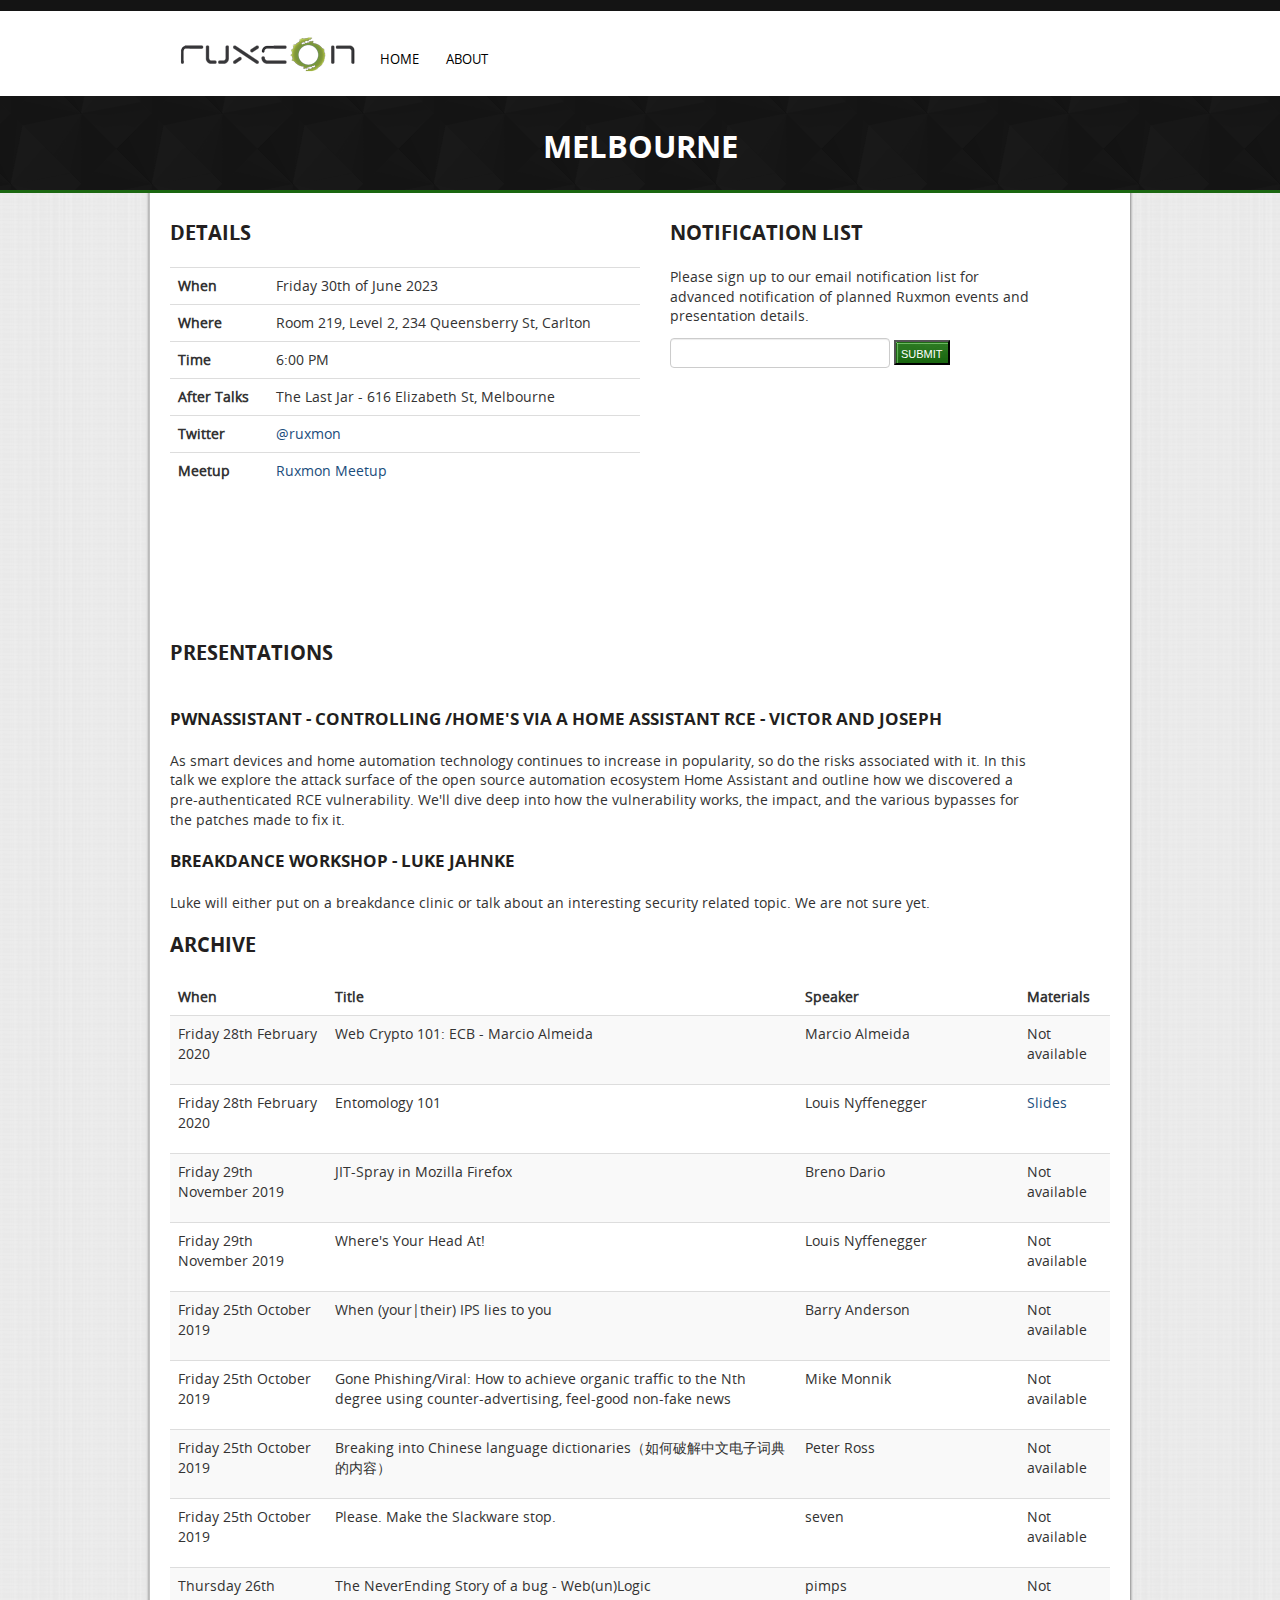
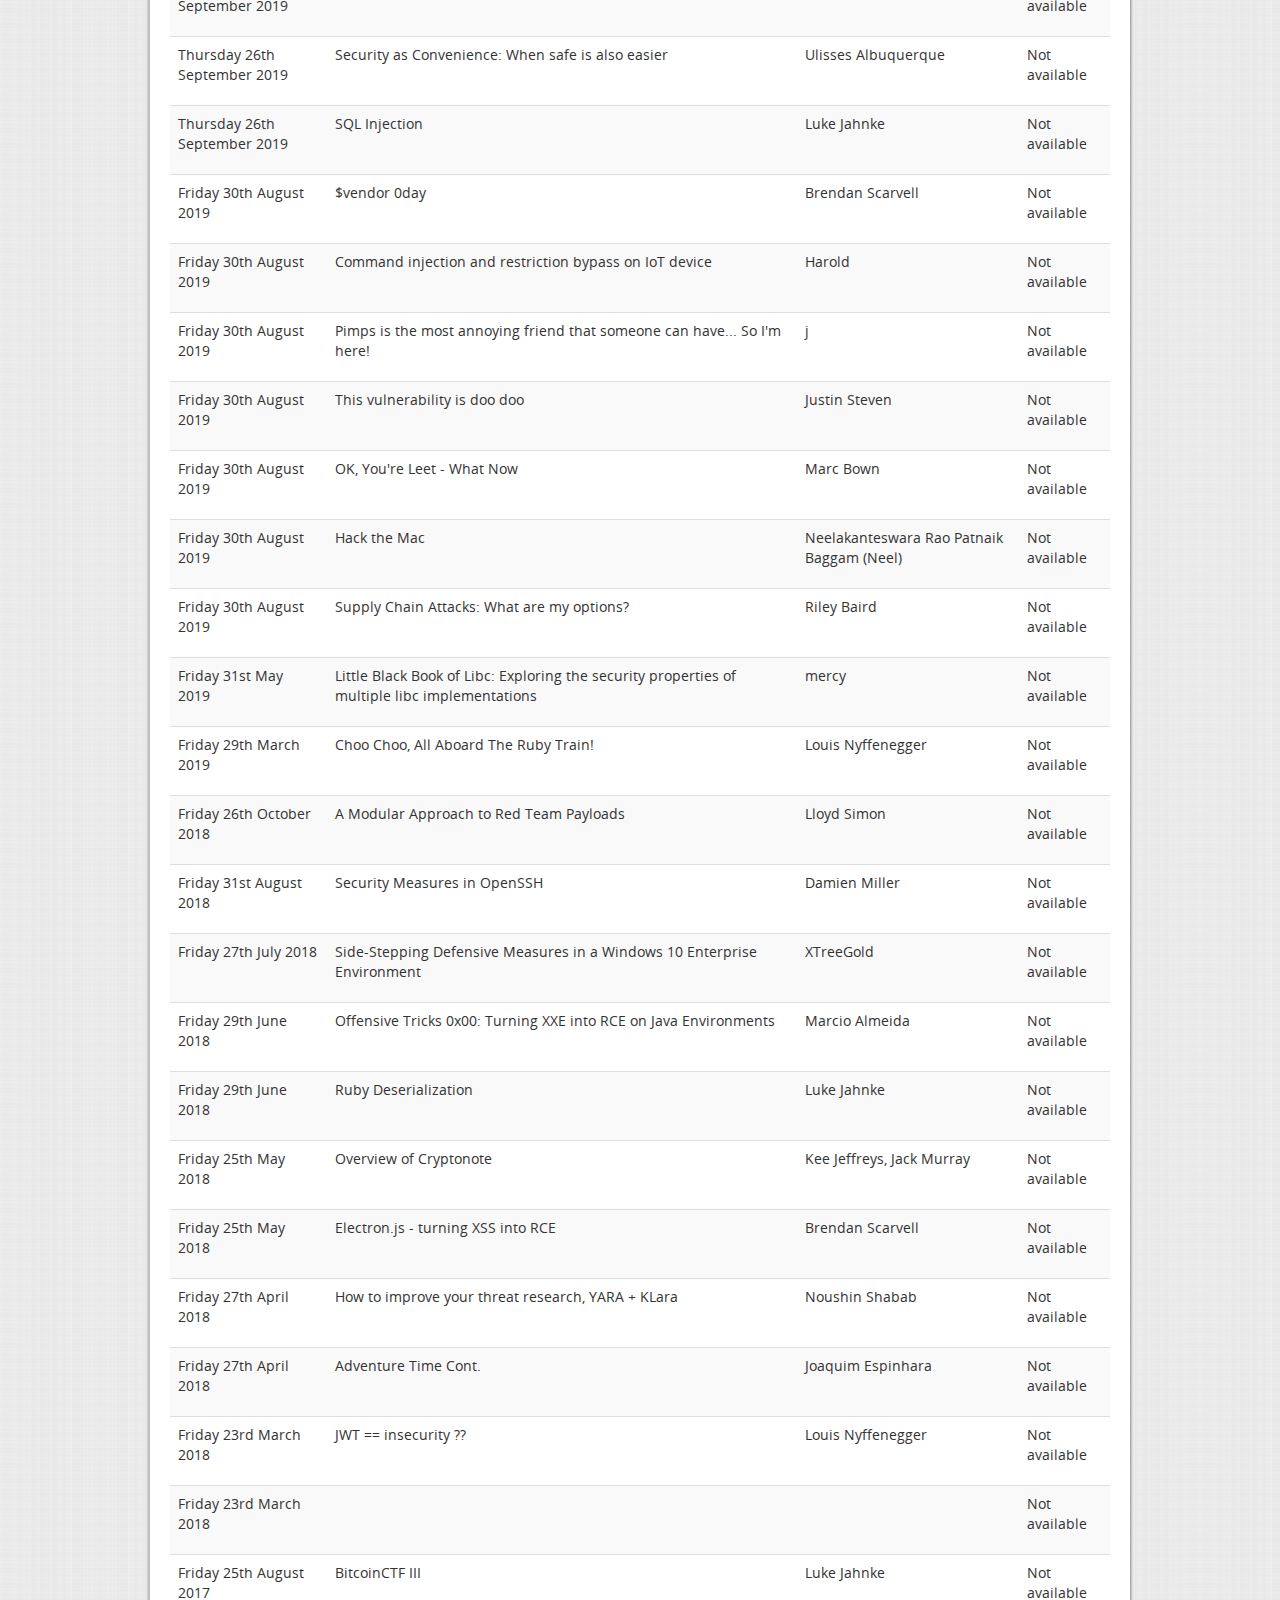
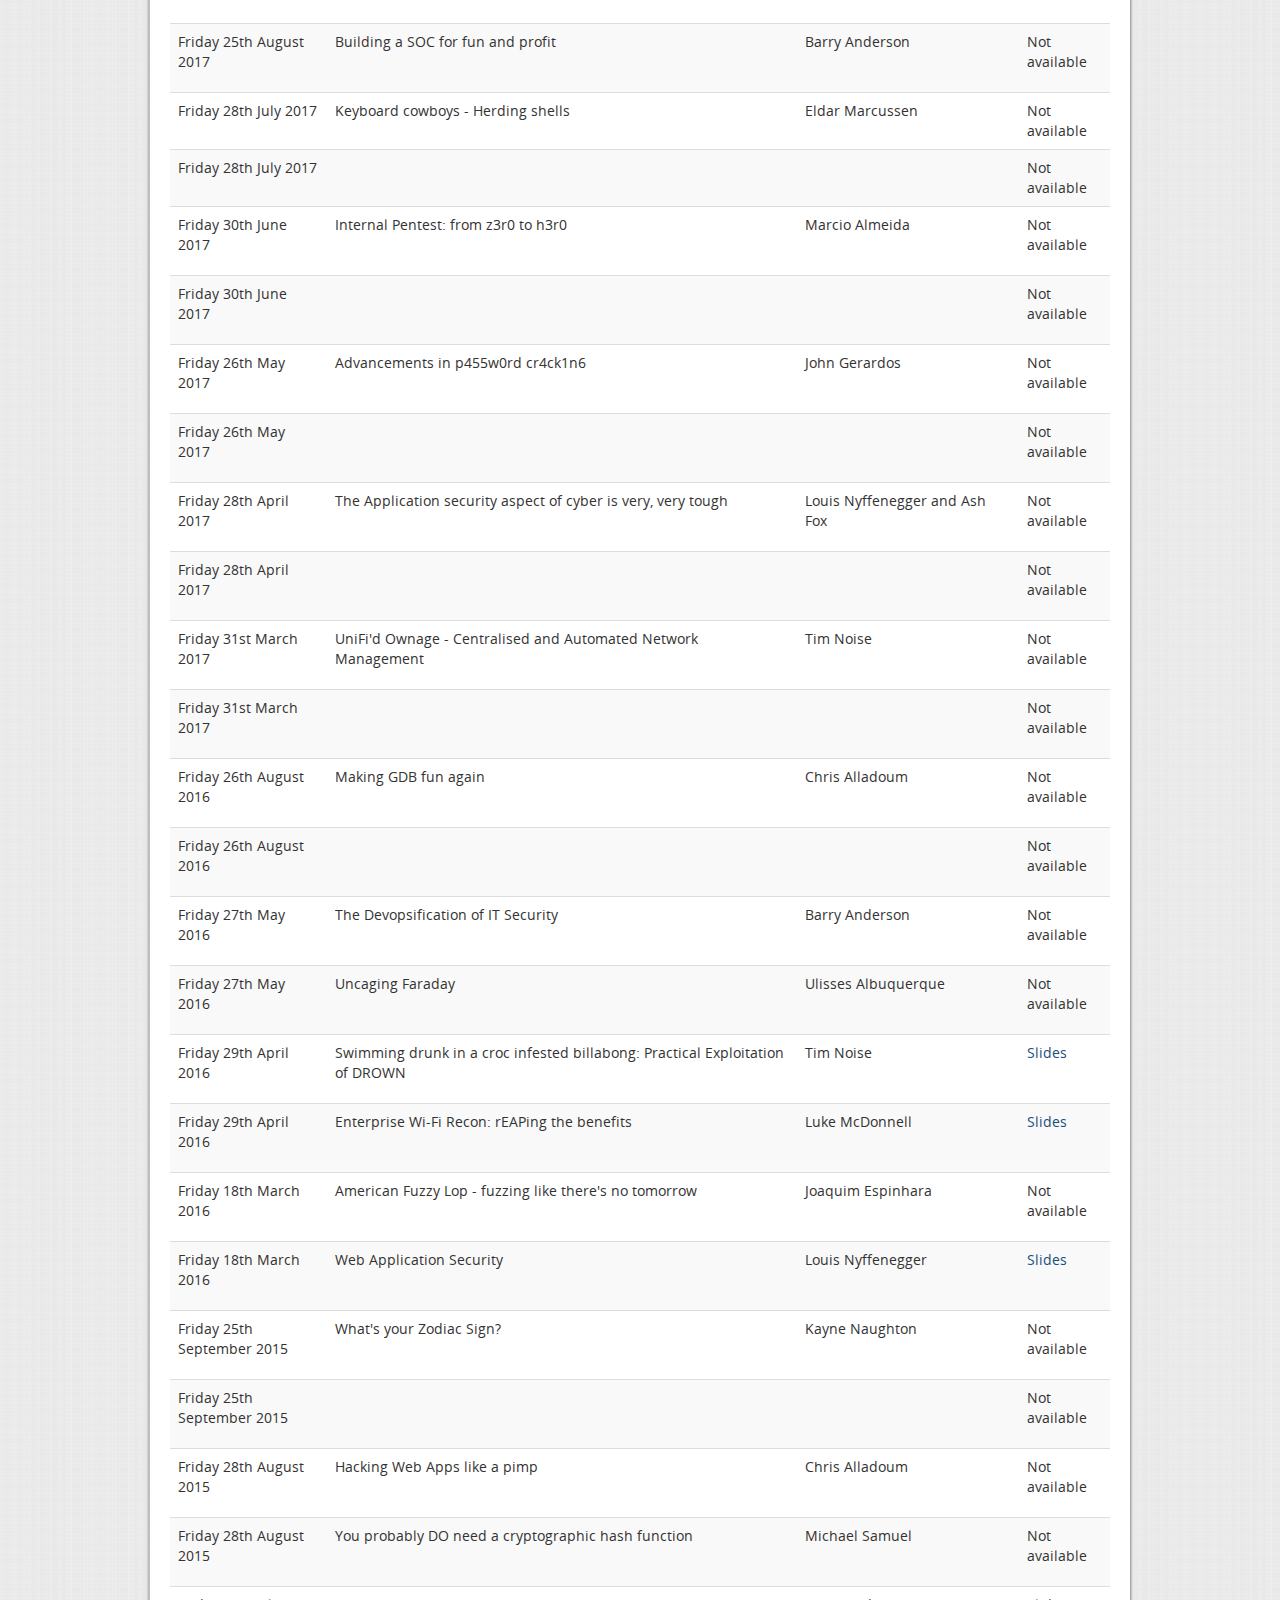
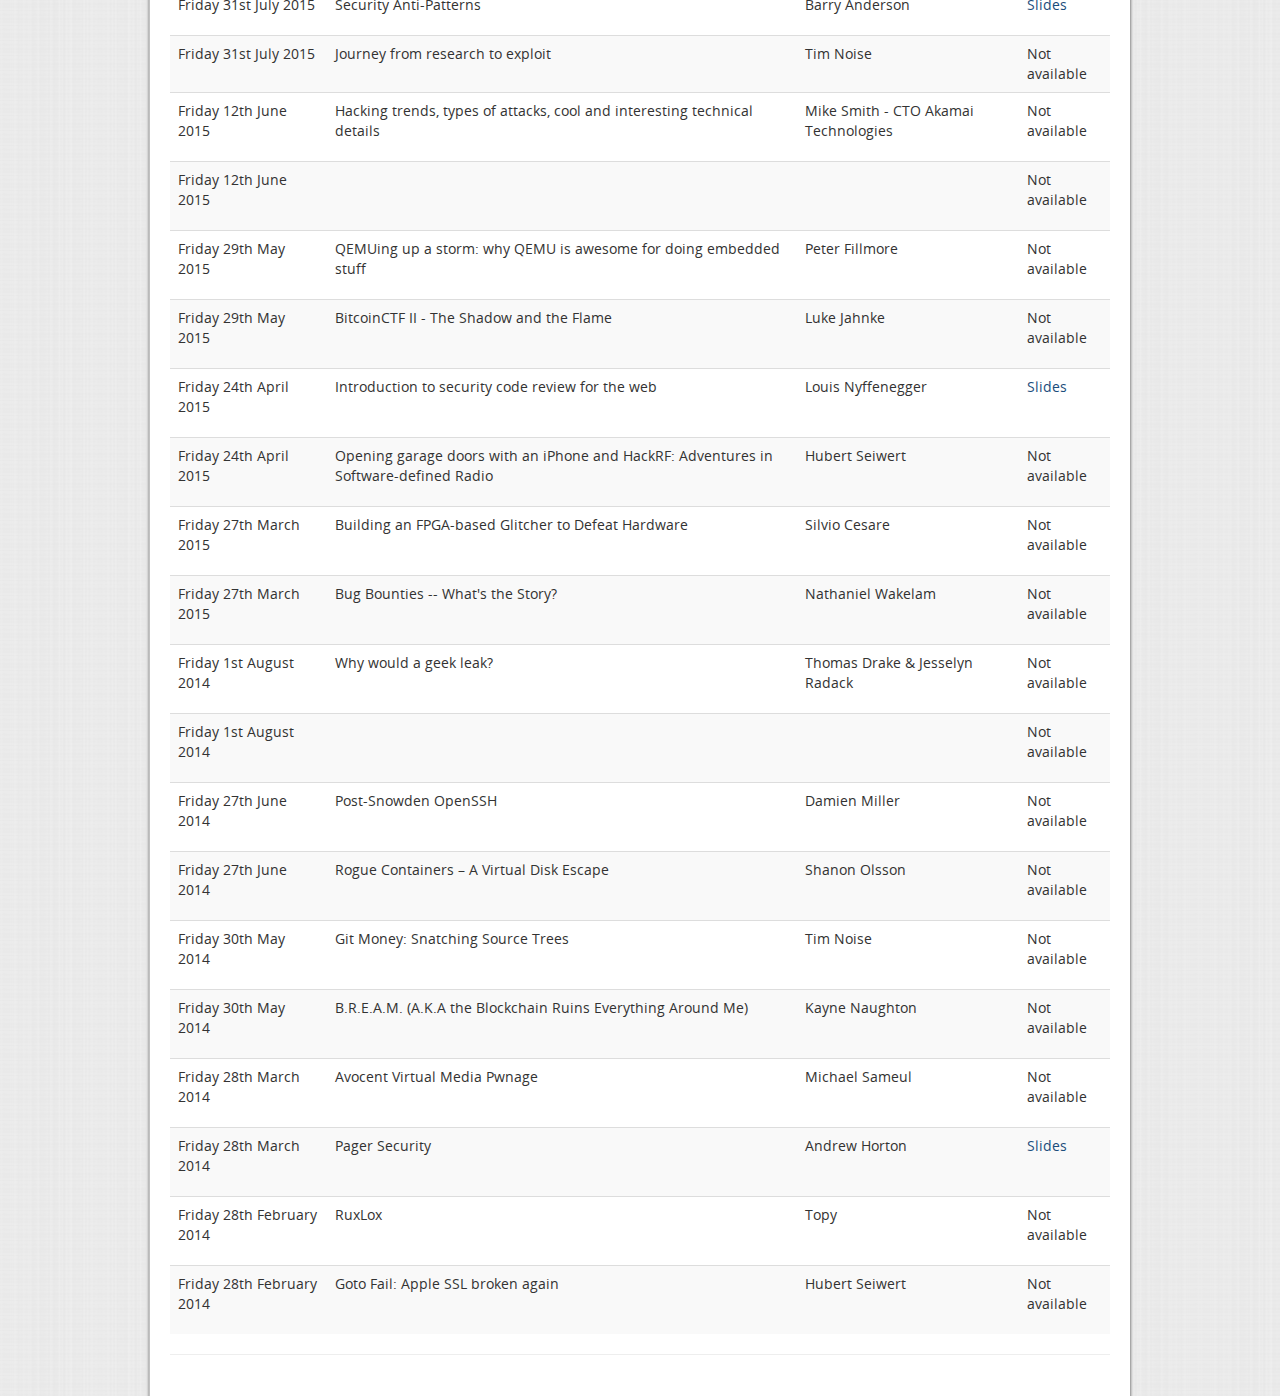
<file: index.html>
<!DOCTYPE html>
<!--[if !IE]><!-->
<html lang="en-US">
<!--<![endif]-->
<!--[if IE 6 ]><html lang="en-US" class="ie ie6"><![endif]-->
<!--[if IE 7 ]><html lang="en-US" class="ie ie7"><![endif]-->
<!--[if IE 8 ]><html lang="en-US" class="ie ie8"><![endif]-->
<head>
	<!--<base href="http://ruxmon.com/">--><!--[if lte IE 6]></base><![endif]-->
	<title>Melbourne &raquo; Ruxmon</title>
        <link rel="stylesheet" type="text/css" href="/themes/ruxmon/css/bootstrap.css"/>
        <link rel="stylesheet" type="text/css" href="/themes/ruxmon/css/bootstrap-responsive.css"/>
	
	
	
	
	<link rel="stylesheet" type="text/css" href="/themes/ruxmon/css/general.css"/>
	
	<link rel="shortcut icon" href="/themes/ruxmon/images/favicon.ico" />
<link rel="stylesheet" type="text/css" href="/themes/ruxmon/css/screen.css?m=1420775023" />
</head>
<div id="header">
	<div class="con">
		<h1><a href="http://ruxcon.org"><span>Ruxcon</span></a></h1>
		<ul id="accessbility">
			<li><a href="/#nav">Skip to navigation</a></li>
			<li><a href="/#content">Skip to content</a></li>
		</ul>
		<ul id="nav">
		
		
			<li><a href="/">HOME</a></li>
		
		
		
			<li><a href="/about/">ABOUT</a></li>
		
		
		
			</ul>
		</div>
	</div>
</div>

	<div id="callout">
		<div class="con">
			<h2>Melbourne</h2>
		</div>
	</div>
	<div id="content">
		<div id="Layout"><div class="row">
	<div class="span5">
		<h2>Details</h2>
		<table class="table"  border="0">
		<thead>
		</thead>
		<tbody>
			<tr class="even">
				<td><b>When</b></td>
				<td>Friday 30th of June 2023</td>
			</tr>
			<tr class="even">
				<td><b>Where</b></td>
				<td>Room 219, Level 2, 234 Queensberry St, Carlton</td>
			</tr>
			<tr class="even">
				<td><b>Time</b></td>
				<td>6:00 PM</td>
			</tr>
			<tr class="even">
				<td><b>After Talks</b></td>
				<td>The Last Jar - 616 Elizabeth St, Melbourne</td>
			</tr>
			<tr class="even">
				<td><b>Twitter</b></td>
				<td><a href="https://twitter.com/ruxmon">@ruxmon</a></td>
			</tr>
			<tr class="even">
				<td><b>Meetup</b></td>
				<td><a href="https://www.meetup.com/meetup-group-bpnyjorm/">Ruxmon Meetup</a></td>
			</tr>
			
		</tbody>
		</table>
	</div>
	<div class="span4">

			<h2>Notification List</h2>
			<p>Please sign up to our email notification list for advanced notification of planned Ruxmon events and presentation details.</p>
			<form action="//ruxmon.us10.list-manage.com/subscribe/post?u=fbf99d624f79226c546e4af12&amp;id=3e6b178002" method="post">
				<input type="email" name="EMAIL">
				<div style="position: absolute; left: -5000px;"><input type="text" name="b&#95;fbf99d624f79226c546e4af12&#95;3e6b178002" tabindex="-1" value=""></div>
				<input class="rbutton" type="submit">
			</form>

	</div>
	<div class="span4">
		<div class="venue">
			
			<iframe src="https://www.google.com/maps/embed?pb=!1m18!1m12!1m3!1d788.1014260824188!2d144.96027142922804!3d-37.80396513911083!2m3!1f0!2f0!3f0!3m2!1i1024!2i768!4f13.1!3m3!1m2!1s0x6ad65d32c95a6e55%3A0x3398f8669192b93b!2sKwong%20Lee%20Down%20Building%2C%20Level%202%2F234%20Queensberry%20St%2C%20Carlton%20VIC%203053!5e0!3m2!1sen!2sau!4v1679284879873!5m2!1sen!2sau" width="390" height="250" style="border:0;" allowfullscreen="" loading="lazy" referrerpolicy="no-referrer-when-downgrade"></iframe>
			
		</div>
	</div>
</div>

<div class="row">
	<div class="span9">
		<h2>Presentations</h2>
	</div>
</div>
<div class="row">
	<div class="span9" width: 90%;>
		<p><h3>PwnAssistant - Controlling /home's via a Home Assistant RCE - Victor and Joseph</br></h3></p>		
		<p>As smart devices and home automation technology continues to increase in popularity, so do the risks associated with it. In this talk we explore the attack surface of the open source automation ecosystem Home Assistant and outline how we discovered a pre-authenticated RCE vulnerability. We'll dive deep into how the vulnerability works, the impact, and the various bypasses for the patches made to fix it.</p>
		<p><h3>Breakdance Workshop - Luke Jahnke</h3></p>
		<p>Luke will either put on a breakdance clinic or talk about an interesting security related topic. We are not sure yet.</p>
	</div>
</div>
<h2>Archive</h2>
<table class="table table-striped" border="0">
<thead>
	<th>When</th>
	<th>Title</th>
	<th>Speaker</th>
	<th>Materials</th>
</thead>
<tbody>

<tr class="even">
	<td><p>Friday 28th February 2020</p></td>
    <td><p>Web Crypto 101: ECB - Marcio Almeida</p></td>
    <td><p>Marcio Almeida</p></td>
	
	<td>Not available</td>
	
</tr>
<tr class="odd">
	<td><p>Friday 28th February 2020</p></td>
    <td><p>Entomology 101</p></td>
    <td><p>Louis Nyffenegger</p></td>
	
	<td><a href="https://www.slideshare.net/snyff/entomology-101">Slides</a></td>
	
</tr>
<tr class="even">
	<td><p>Friday 29th November 2019</p></td>
    <td><p>JIT-Spray in Mozilla Firefox</p></td>
    <td><p>Breno Dario</p></td>
	
	<td>Not available</td>
	
</tr>
<tr class="odd">
	<td><p>Friday 29th November 2019</p></td>
    <td><p>Where's Your Head At!</p></td>
    <td><p>Louis Nyffenegger</p></td>
	
	<td>Not available</td>
	
</tr>
<tr class="even">
	<td><p>Friday 25th October 2019</p></td>
    <td><p>When (your|their) IPS lies to you</p></td>
    <td><p>Barry Anderson</p></td>
	
	<td>Not available</td>
	
</tr>
<tr class="odd">
	<td><p>Friday 25th October 2019</p></td>
    <td><p>Gone Phishing/Viral: How to achieve organic traffic to the Nth degree using counter-advertising, feel-good non-fake news</p></td>
    <td><p>Mike Monnik</p></td>
	
	<td>Not available</td>
	
</tr>
<tr class="even">
	<td><p>Friday 25th October 2019</p></td>
    <td><p>Breaking into Chinese language dictionaries（如何破解中文电子词典的内容）</p></td>
    <td><p>Peter Ross</p></td>
	
	<td>Not available</td>
	
</tr>
<tr class="odd">
	<td><p>Friday 25th October 2019</p></td>
    <td><p>Please. Make the Slackware stop.</p></td>
    <td><p>seven</p></td>
	
	<td>Not available</td>
	
</tr>
<tr class="even">
	<td><p>Thursday 26th September 2019</p></td>
	<td><p>The NeverEnding Story of a bug - Web(un)Logic</p></td>
	<td><p>pimps</p></td>
	
	<td>Not available</td>
	
</tr>
<tr class="odd">
	<td><p>Thursday 26th September 2019</p></td>
	<td><p>Security as Convenience: When safe is also easier</p></td>
	<td><p>Ulisses Albuquerque</p></td>
	
	<td>Not available</td>
	
</tr>
<tr class="even">
	<td><p>Thursday 26th September 2019</p></td>
	<td><p>SQL Injection</p></td>
	<td><p>Luke Jahnke</p></td>
	
	<td>Not available</td>
	
</tr>
<tr class="odd">
	<td><p>Friday 30th August 2019</p></td>
	<td><p>$vendor 0day</p></td>
	<td><p>Brendan Scarvell</p></td>
	
	<td>Not available</td>
	
</tr>
<tr class="even">
	<td><p>Friday 30th August 2019</p></td>
	<td><p>Command injection and restriction bypass on IoT device</p></td>
	<td><p>Harold</p></td>
	
	<td>Not available</td>
	
</tr>
<tr class="odd">
	<td><p>Friday 30th August 2019</p></td>
	<td><p>Pimps is the most annoying friend that someone can have... So I'm here!</p></td>
	<td><p>j</p></td>
	
	<td>Not available</td>
	
</tr>
<tr class="even">
	<td><p>Friday 30th August 2019</p></td>
	<td><p>This vulnerability is doo doo</p></td>
	<td><p>Justin Steven</p></td>
	
	<td>Not available</td>
	
</tr>
<tr class="odd">
	<td><p>Friday 30th August 2019</p></td>
	<td><p>OK, You're Leet - What Now</p></td>
	<td><p>Marc Bown</p></td>
	
	<td>Not available</td>
	
</tr>
<tr class="even">
	<td><p>Friday 30th August 2019</p></td>
	<td><p>Hack the Mac</p></td>
	<td><p>Neelakanteswara Rao Patnaik Baggam (Neel)</p></td>
	
	<td>Not available</td>
	
</tr>
<tr class="odd">
	<td><p>Friday 30th August 2019</p></td>
	<td><p>Supply Chain Attacks: What are my options?</p></td>
	<td><p>Riley Baird</p></td>
	
	<td>Not available</td>
	
</tr>
<tr class="even">
	<td><p>Friday 31st May 2019</p></td>
	<td><p>Little Black Book of Libc: Exploring the security properties of multiple libc implementations </p></td>
	<td><p>mercy</p></td>
	
	<td>Not available</td>
	
</tr>
<tr class="odd">
	<td><p>Friday 29th March 2019</p></td>
	<td><p>Choo Choo, All Aboard The Ruby Train!</p></td>
	<td><p>Louis Nyffenegger</p></td>
	
	<td>Not available</td>
	
</tr>
<tr class="even">
	<td><p>Friday 26th October 2018</p></td>
	<td><p>A Modular Approach to Red Team Payloads</p></td>
	<td><p>Lloyd Simon</p></td>
	
	<td>Not available</td>
	
</tr>
<tr class="odd">
	<td><p>Friday 31st August 2018</p></td>
	<td><p>Security Measures in OpenSSH</p></td>
	<td><p>Damien Miller</p></td>
	
	<td>Not available</td>
	
</tr>
<tr class="even">
	<td><p>Friday 27th July 2018</p></td>
	<td><p>Side-Stepping Defensive Measures in a Windows 10 Enterprise Environment</p></td>
	<td><p>XTreeGold</p></td>
	
	<td>Not available</td>
	
</tr>
<tr class="odd">
	<td><p>Friday 29th June 2018</p></td>
	<td><p>Offensive Tricks 0x00: Turning XXE into RCE on Java Environments</p></td>
	<td><p>Marcio Almeida</p></td>
	
	<td>Not available</td>
	
</tr>
<tr class="even">
	<td><p>Friday 29th June 2018</p></td>
	<td><p>Ruby Deserialization</p></td>
	<td><p>Luke Jahnke</p></td>
	
	<td>Not available</td>
	
</tr>

<tr class="odd">
	<td><p>Friday 25th May 2018</p></td>
	<td><p>Overview of Cryptonote</p></td>
	<td><p>Kee Jeffreys, Jack Murray</p></td>
	
	<td>Not available</td>
	
</tr>
<tr class="even">
	<td><p>Friday 25th May 2018</p></td>
	<td><p>Electron.js - turning XSS into RCE</p></td>
	<td><p>Brendan Scarvell</p></td>
	
	<td>Not available</td>
	
</tr>

<tr class="odd">
	<td><p>Friday 27th April 2018</p></td>
	<td><p>How to improve your threat research, YARA + KLara</p></td>
	<td><p>Noushin Shabab</p></td>
	
	<td>Not available</td>
	
</tr>
<tr class="even">
	<td><p>Friday 27th April 2018</p></td>
	<td><p>Adventure Time Cont.</p></td>
	<td><p>Joaquim Espinhara</p></td>
	
	<td>Not available</td>
	
</tr>

<tr class="odd">
	<td><p>Friday 23rd March 2018</p></td>
	<td><p>JWT == insecurity ??</p></td>
	<td><p>Louis Nyffenegger</p></td>
	
	<td>Not available</td>
	
</tr>
<tr class="even">
	<td><p>Friday 23rd March 2018</p></td>
	<td><p></p></td>
	<td><p></p></td>
	
	<td>Not available</td>
	
</tr>

<tr class="odd">
	<td><p>Friday 25th August 2017</p></td>
	<td><p>BitcoinCTF III</p></td>
	<td><p>Luke Jahnke</p></td>
	
	<td>Not available</td>
	
</tr>
<tr class="even">
	<td><p>Friday 25th August 2017</p></td>
	<td><p>Building a SOC for fun and profit</p></td>
	<td><p>Barry Anderson</p></td>
	
	<td>Not available</td>
	
</tr>

<tr class="odd">
	<td><p>Friday 28th July 2017</p></td>
	<td><p>Keyboard cowboys - Herding shells</p></td>
	<td><p>Eldar Marcussen</p></td>
	
	<td>Not available</td>
	
</tr>
<tr class="even">
	<td><p>Friday 28th July 2017</p></td>
	<td><p></p></td>
	<td><p></p></td>
	
	<td>Not available</td>
	
</tr>

<tr class="odd">
	<td><p>Friday 30th June 2017</p></td>
	<td><p>Internal Pentest: from z3r0 to h3r0</p></td>
	<td><p>Marcio Almeida </p></td>
	
	<td>Not available</td>
	
</tr>
<tr class="even">
	<td><p>Friday 30th June 2017</p></td>
	<td><p></p></td>
	<td><p></p></td>
	
	<td>Not available</td>
	
</tr>

<tr class="odd">
	<td><p>Friday 26th May 2017</p></td>
	<td><p>Advancements in p455w0rd cr4ck1n6</p></td>
	<td><p>John Gerardos</p></td>
	
	<td>Not available</td>
	
</tr>
<tr class="even">
	<td><p>Friday 26th May 2017</p></td>
	<td><p></p></td>
	<td><p></p></td>
	
	<td>Not available</td>
	
</tr>

<tr class="odd">
	<td><p>Friday 28th April 2017</p></td>
	<td><p>The Application security aspect of cyber is very, very tough</p></td>
	<td><p>Louis Nyffenegger and Ash Fox</p></td>
	
	<td>Not available</td>
	
</tr>
<tr class="even">
	<td><p>Friday 28th April 2017</p></td>
	<td><p></p></td>
	<td><p></p></td>
	
	<td>Not available</td>
	
</tr>

<tr class="odd">
	<td><p>Friday 31st March 2017</p></td>
	<td><p>UniFi&#039;d Ownage - Centralised and Automated Network Management</p></td>
	<td><p>Tim Noise</p></td>
	
	<td>Not available</td>
	
</tr>
<tr class="even">
	<td><p>Friday 31st March 2017</p></td>
	<td><p></p></td>
	<td><p></p></td>
	
	<td>Not available</td>
	
</tr>

<tr class="odd">
	<td><p>Friday 26th August 2016</p></td>
	<td><p>Making GDB fun again</p></td>
	<td><p>Chris Alladoum</p></td>
	
	<td>Not available</td>
	
</tr>
<tr class="even">
	<td><p>Friday 26th August 2016</p></td>
	<td><p></p></td>
	<td><p></p></td>
	
	<td>Not available</td>
	
</tr>

<tr class="odd">
	<td><p>Friday 27th May 2016</p></td>
	<td><p>The Devopsification of IT Security</p></td>
	<td><p>Barry Anderson</p></td>
	
	<td>Not available</td>
	
</tr>
<tr class="even">
	<td><p>Friday 27th May 2016</p></td>
	<td><p>Uncaging Faraday</p></td>
	<td><p>Ulisses Albuquerque</p></td>
	
	<td>Not available</td>
	
</tr>

<tr class="odd">
	<td><p>Friday 29th April 2016</p></td>
	<td><p>Swimming drunk in a croc infested billabong: Practical Exploitation of DROWN</p></td>
	<td><p>Tim Noise</p></td>
	
	<td><a href="/assets/Uploads/DROWN.pptx" target="new">Slides</a></td>
	
</tr>
<tr class="even">
	<td><p>Friday 29th April 2016</p></td>
	<td><p>Enterprise Wi-Fi Recon: rEAPing the benefits</p></td>
	<td><p>Luke McDonnell</p></td>
	
	<td><a href="/assets/Uploads/Enterprise-Wi-Fi-Recon-rEAPing-the-benefits.pdf" target="new">Slides</a></td>
	
</tr>

<tr class="odd">
	<td><p>Friday 18th March 2016</p></td>
	<td><p>American Fuzzy Lop - fuzzing like there&#039;s no tomorrow</p></td>
	<td><p>Joaquim Espinhara</p></td>
	
	<td>Not available</td>
	
</tr>
<tr class="even">
	<td><p>Friday 18th March 2016</p></td>
	<td><p>Web Application Security</p></td>
	<td><p>Louis Nyffenegger</p></td>
	
	<td><a href="/assets/Uploads/web-security.pdf" target="new">Slides</a></td>
	
</tr>

<tr class="odd">
	<td><p>Friday 25th September 2015</p></td>
	<td><p>What&#039;s your Zodiac Sign?</p></td>
	<td><p>Kayne Naughton</p></td>
	
	<td>Not available</td>
	
</tr>
<tr class="even">
	<td><p>Friday 25th September 2015</p></td>
	<td><p></p></td>
	<td><p></p></td>
	
	<td>Not available</td>
	
</tr>

<tr class="odd">
	<td><p>Friday 28th August 2015</p></td>
	<td><p>Hacking Web Apps like a pimp</p></td>
	<td><p>Chris Alladoum</p></td>
	
	<td>Not available</td>
	
</tr>
<tr class="even">
	<td><p>Friday 28th August 2015</p></td>
	<td><p>You probably DO need a cryptographic hash function</p></td>
	<td><p>Michael Samuel</p></td>
	
	<td>Not available</td>
	
</tr>

<tr class="odd">
	<td><p>Friday 31st July 2015</p></td>
	<td><p>Security Anti-Patterns</p></td>
	<td><p>Barry Anderson</p></td>
	
	<td><a href="/assets/Uploads/Presentation.pptx" target="new">Slides</a></td>
	
</tr>
<tr class="even">
	<td><p>Friday 31st July 2015</p></td>
	<td><p>Journey from research to exploit</p></td>
	<td><p>Tim Noise</p></td>
	
	<td>Not available</td>
	
</tr>

<tr class="odd">
	<td><p>Friday 12th June 2015</p></td>
	<td><p>Hacking trends, types of attacks, cool and interesting technical details</p></td>
	<td><p>Mike Smith - CTO Akamai Technologies</p></td>
	
	<td>Not available</td>
	
</tr>
<tr class="even">
	<td><p>Friday 12th June 2015</p></td>
	<td><p></p></td>
	<td><p></p></td>
	
	<td>Not available</td>
	
</tr>

<tr class="odd">
	<td><p>Friday 29th May 2015</p></td>
	<td><p>QEMUing up a storm: why QEMU is awesome for doing embedded stuff</p></td>
	<td><p>Peter Fillmore</p></td>
	
	<td>Not available</td>
	
</tr>
<tr class="even">
	<td><p>Friday 29th May 2015</p></td>
	<td><p>BitcoinCTF II - The Shadow and the Flame</p></td>
	<td><p>Luke Jahnke</p></td>
	
	<td>Not available</td>
	
</tr>

<tr class="odd">
	<td><p>Friday 24th April 2015</p></td>
	<td><p>Introduction to security code review for the web</p></td>
	<td><p>Louis Nyffenegger</p></td>
	
	<td><a href="/assets/Uploads/codereview.pdf" target="new">Slides</a></td>
	
</tr>
<tr class="even">
	<td><p>Friday 24th April 2015</p></td>
	<td><p>Opening garage doors with an iPhone and HackRF: Adventures in Software-defined Radio</p></td>
	<td><p>Hubert Seiwert</p></td>
	
	<td>Not available</td>
	
</tr>

<tr class="odd">
	<td><p>Friday 27th March 2015</p></td>
	<td><p>Building an FPGA-based Glitcher to Defeat Hardware</p></td>
	<td><p>Silvio Cesare</p></td>
	
	<td>Not available</td>
	
</tr>
<tr class="even">
	<td><p>Friday 27th March 2015</p></td>
	<td><p>Bug Bounties -- What&#039;s the Story?</p></td>
	<td><p>Nathaniel Wakelam</p></td>
	
	<td>Not available</td>
	
</tr>

<tr class="odd">
	<td><p>Friday 1st August 2014</p></td>
	<td><p>Why would a geek leak?</p></td>
	<td><p>Thomas Drake &amp; Jesselyn Radack</p></td>
	
	<td>Not available</td>
	
</tr>
<tr class="even">
	<td><p>Friday 1st August 2014</p></td>
	<td><p></p></td>
	<td><p></p></td>
	
	<td>Not available</td>
	
</tr>

<tr class="odd">
	<td><p>Friday 27th June 2014</p></td>
	<td><p>Post-Snowden OpenSSH</p></td>
	<td><p>Damien Miller</p></td>
	
	<td>Not available</td>
	
</tr>
<tr class="even">
	<td><p>Friday 27th June 2014</p></td>
	<td><p>Rogue Containers – A Virtual Disk Escape</p></td>
	<td><p>Shanon Olsson</p></td>
	
	<td>Not available</td>
	
</tr>

<tr class="odd">
	<td><p>Friday 30th May 2014</p></td>
	<td><p>Git Money: Snatching Source Trees</p></td>
	<td><p>Tim Noise</p></td>
	
	<td>Not available</td>
	
</tr>
<tr class="even">
	<td><p>Friday 30th May 2014</p></td>
	<td><p>B.R.E.A.M. (A.K.A the Blockchain Ruins Everything Around Me)</p></td>
	<td><p>Kayne Naughton</p></td>
	
	<td>Not available</td>
	
</tr>

<tr class="odd">
	<td><p>Friday 28th March 2014</p></td>
	<td><p>Avocent Virtual Media Pwnage</p></td>
	<td><p>Michael Sameul</p></td>
	
	<td>Not available</td>
	
</tr>
<tr class="even">
	<td><p>Friday 28th March 2014</p></td>
	<td><p>Pager Security</p></td>
	<td><p>Andrew Horton</p></td>
	
	<td><a href="/assets/Uploads/Pager-inSecurity-Andrew-Horton-v1.1.pdf" target="new">Slides</a></td>
	
</tr>

<tr class="odd">
	<td><p>Friday 28th February 2014</p></td>
	<td><p>RuxLox</p></td>
	<td><p>Topy</p></td>
	
	<td>Not available</td>
	
</tr>
<tr class="even">
	<td><p>Friday 28th February 2014</p></td>
	<td><p>Goto Fail: Apple SSL broken again</p></td>
	<td><p>Hubert Seiwert</p></td>
	
	<td>Not available</td>
	
</tr>

</tbody>
</table>
<hr></hr>
</div>
	</div>

</body>
</html>
</file>
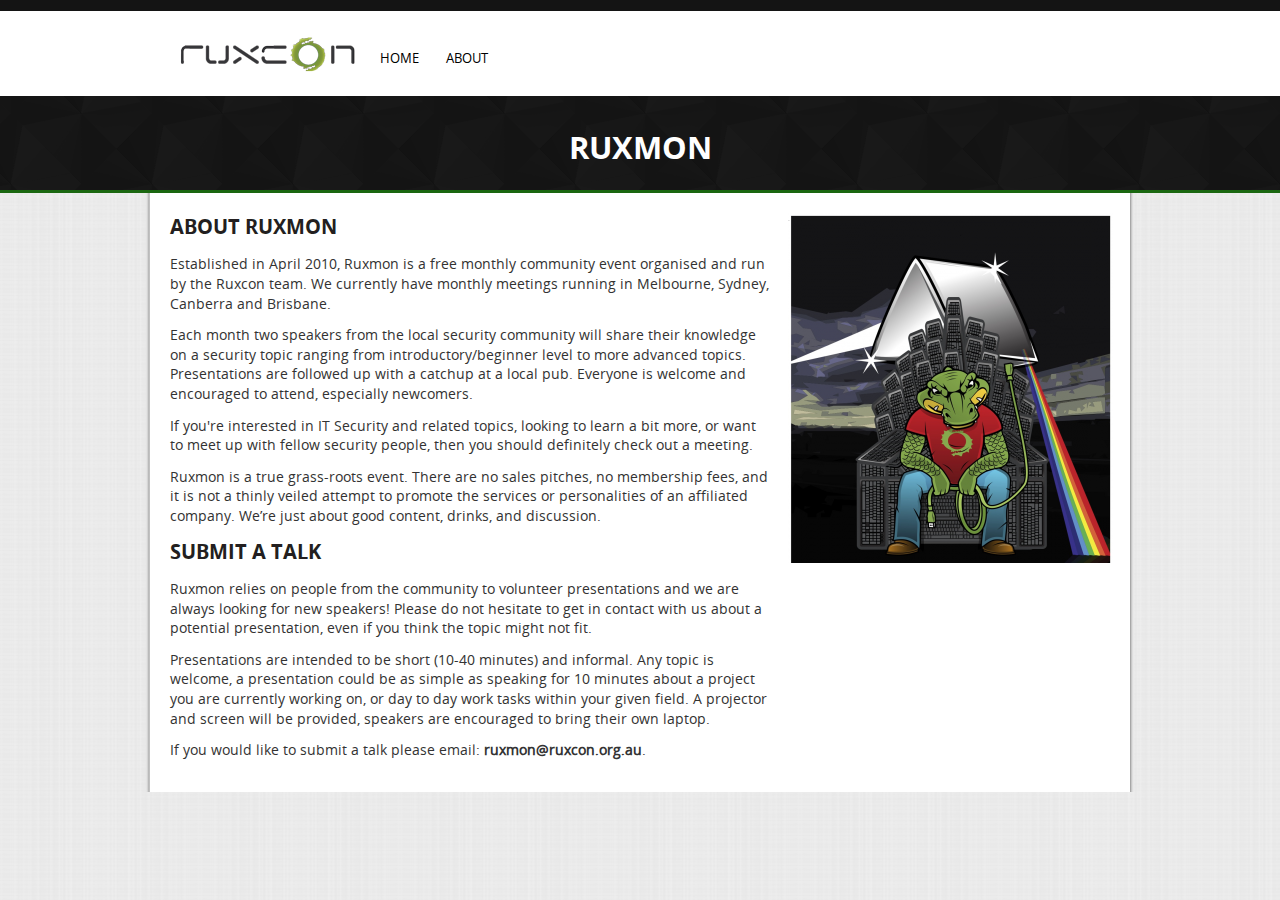
<file: about/index.html>
<!DOCTYPE html>
<!--[if !IE]><!-->
<html lang="en-US">
<!--<![endif]-->
<!--[if IE 6 ]><html lang="en-US" class="ie ie6"><![endif]-->
<!--[if IE 7 ]><html lang="en-US" class="ie ie7"><![endif]-->
<!--[if IE 8 ]><html lang="en-US" class="ie ie8"><![endif]-->
<head>
	<!--<base href="http://ruxmon.com/">--><!--[if lte IE 6]></base><![endif]-->
	<title>Home &raquo; Ruxmon</title>
	<!--[if lt IE 9]>
	<script src="//html5shiv.googlecode.com/svn/trunk/html5.js"></script>
	<![endif]-->
	
	
	
	
	<link rel="shortcut icon" href="/themes/ruxmon/images/favicon.ico" />
<link rel="stylesheet" type="text/css" href="/themes/ruxmon/css/screen.css?m=1420775023" />
</head>
<body class="Page no-sidebar" dir="ltr">
<div id="header">
	<div class="con">
		<h1><a href="http://ruxcon.org.au"><span>Ruxcon</span></a></h1>
		<ul id="accessbility">
			<li><a href="http://ruxmon.com/#nav">Skip to navigation</a></li>
			<li><a href="http://ruxmon.com/#content">Skip to content</a></li>
		</ul>
		<ul id="nav">
		
		
			<li><a href="/">HOME</a></li>
		
		
		
			<li><a href="/about/">ABOUT</a></li>
		
		
			</ul>
		</div>
	</div>
</div>

                        <div id="callout">
                                <div class="con">
                                        <h2>Ruxmon</h2>
                                </div>
                        </div>
                        <div id="content">
                       		<div id="Layout"><div id="left">
<h2>ABOUT RUXMON</h2>
<p>Established in April 2010, Ruxmon is a free monthly community event organised and run by the Ruxcon team. We currently have monthly meetings running in Melbourne, Sydney, Canberra and Brisbane. </p>
<p>Each month two speakers from the local security community will share their knowledge on a security topic ranging  from introductory/beginner level to more advanced topics. Presentations are followed up with a catchup at a local pub. Everyone is welcome and encouraged to attend, especially newcomers.</p>
<p>If you're interested in IT Security and related topics, looking to learn a bit more, or want to meet up with fellow security people, then you should definitely check out a meeting.</p>
<p>Ruxmon is a true grass-roots event. There are no sales pitches, no membership fees, and it is not a thinly veiled attempt to promote the services or personalities of an affiliated company. We’re just about good content, drinks, and discussion.</p>
<h2>Submit a talk</h2>
<p>Ruxmon relies on people from the community to volunteer presentations and we are always looking for new speakers! Please do not hesitate to get in contact with us about a potential presentation, even if you think the topic might not fit. </p>
<p>Presentations are intended to be short (10-40 minutes) and informal. Any topic is welcome, a presentation could be as simple as speaking for 10 minutes about a project you are currently working on, or day to day work tasks within your given field. A projector and screen will be provided, speakers are encouraged to bring their own laptop.  </p>
<p>If you would like to submit a talk please email: <strong>ruxmon@ruxcon.org.au</strong>.</p>
</div>
<div id="right">
<p><img title="" src="/assets/Uploads/_resampled/ResizedImage325350-got1.png" alt="got1" width="325" height="350"></p>
</div>

</body>
</html>
</file>
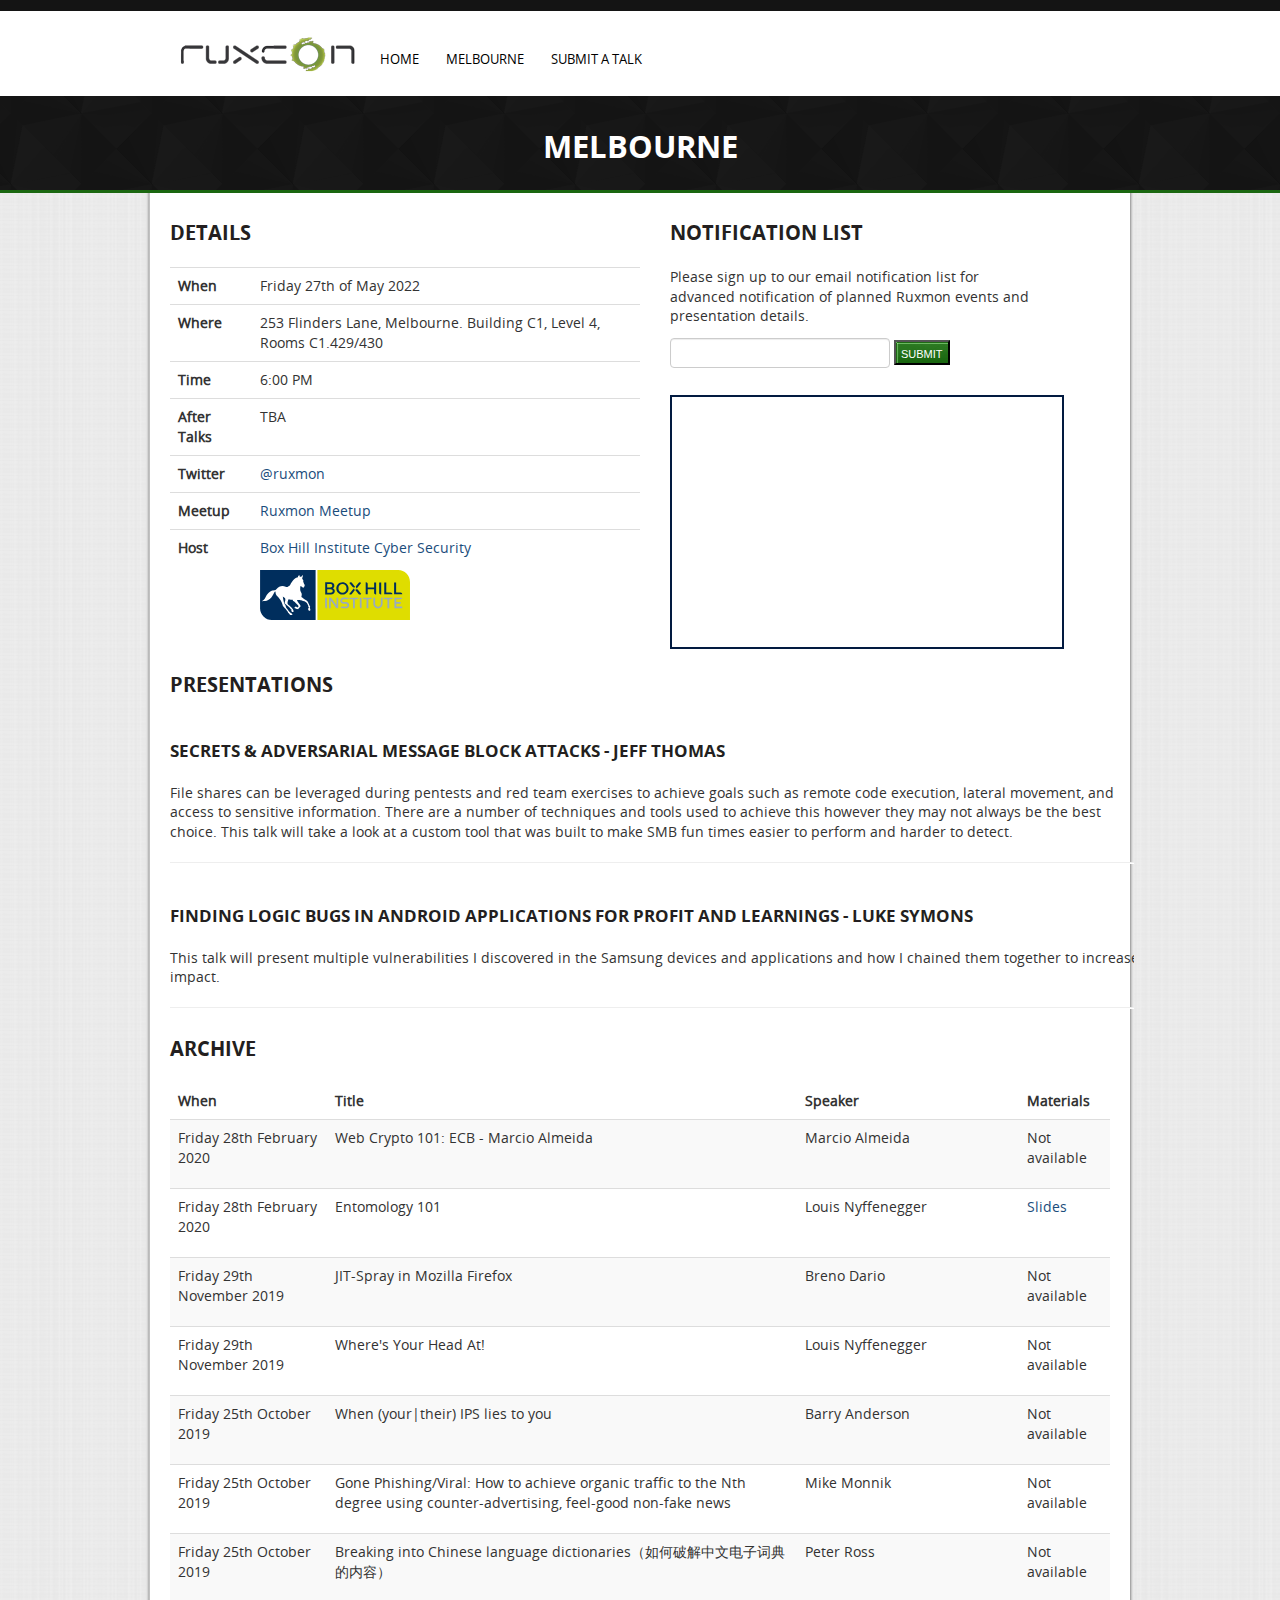
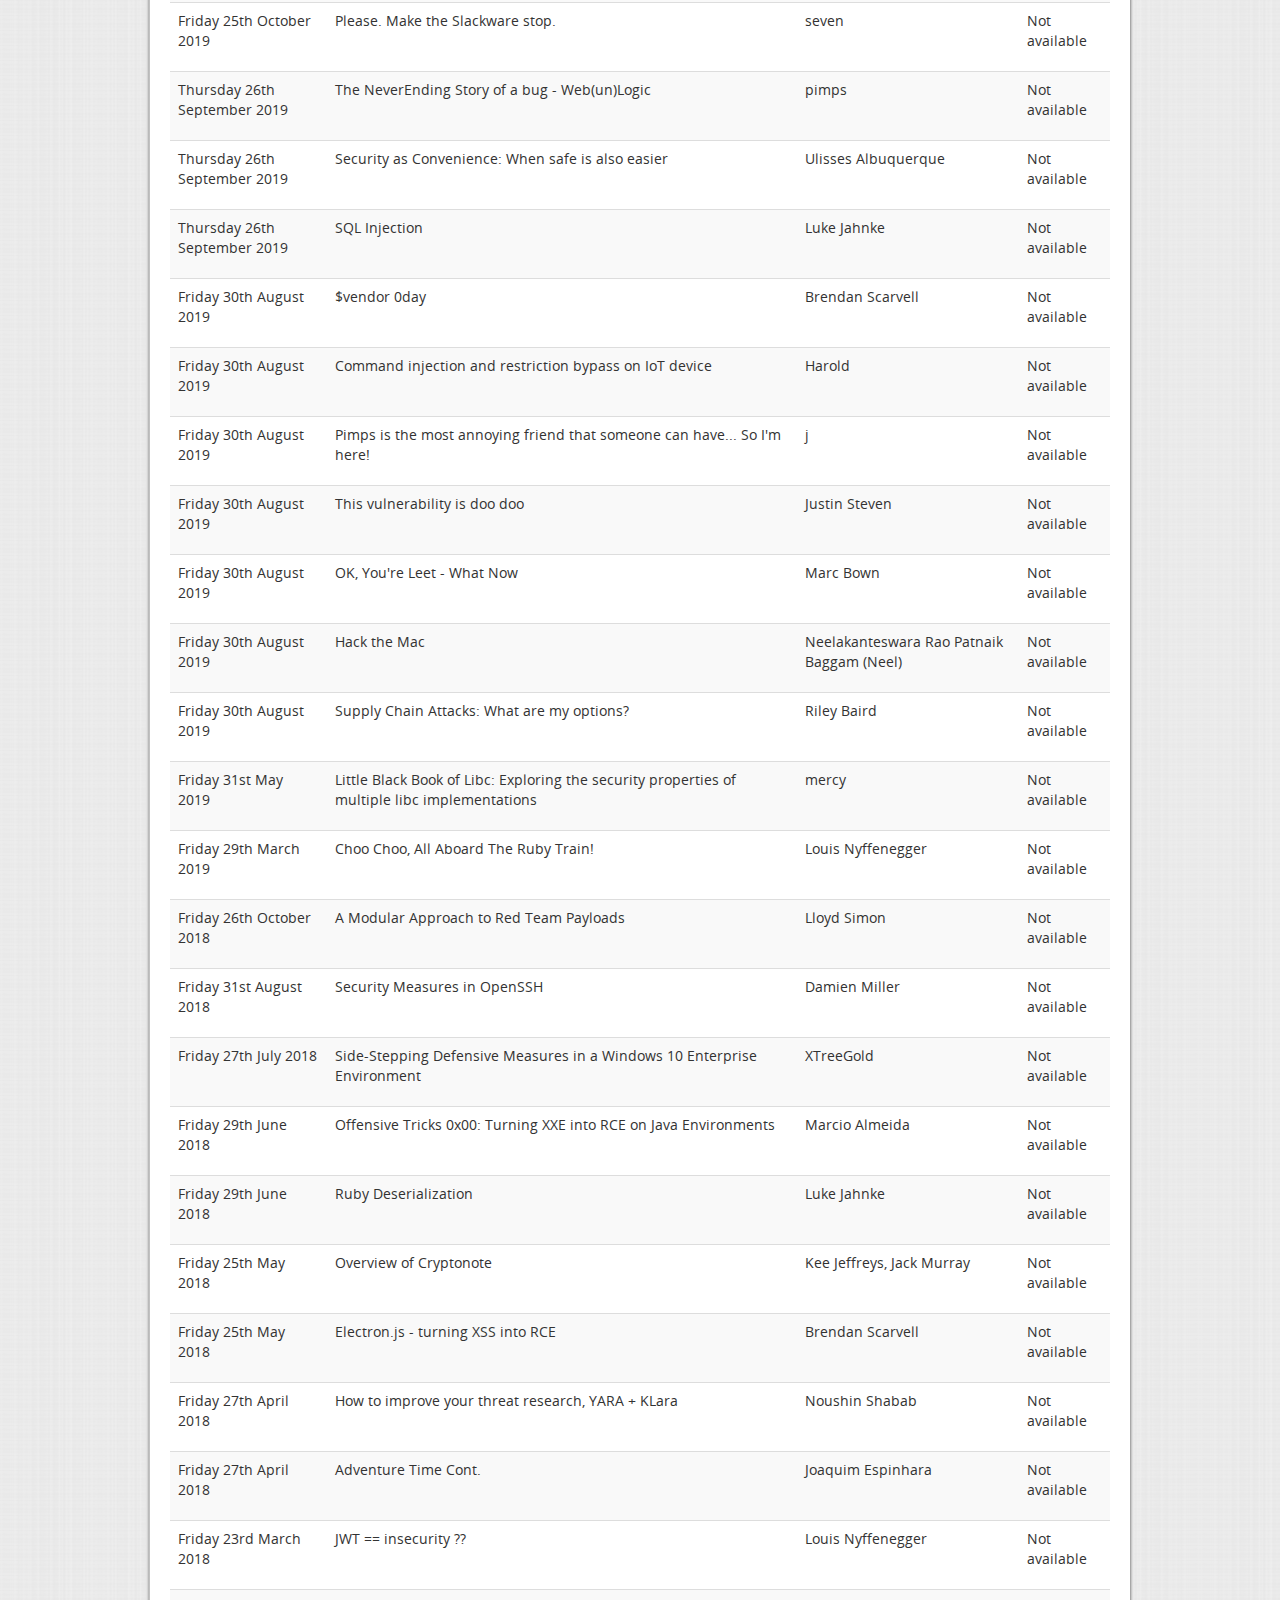
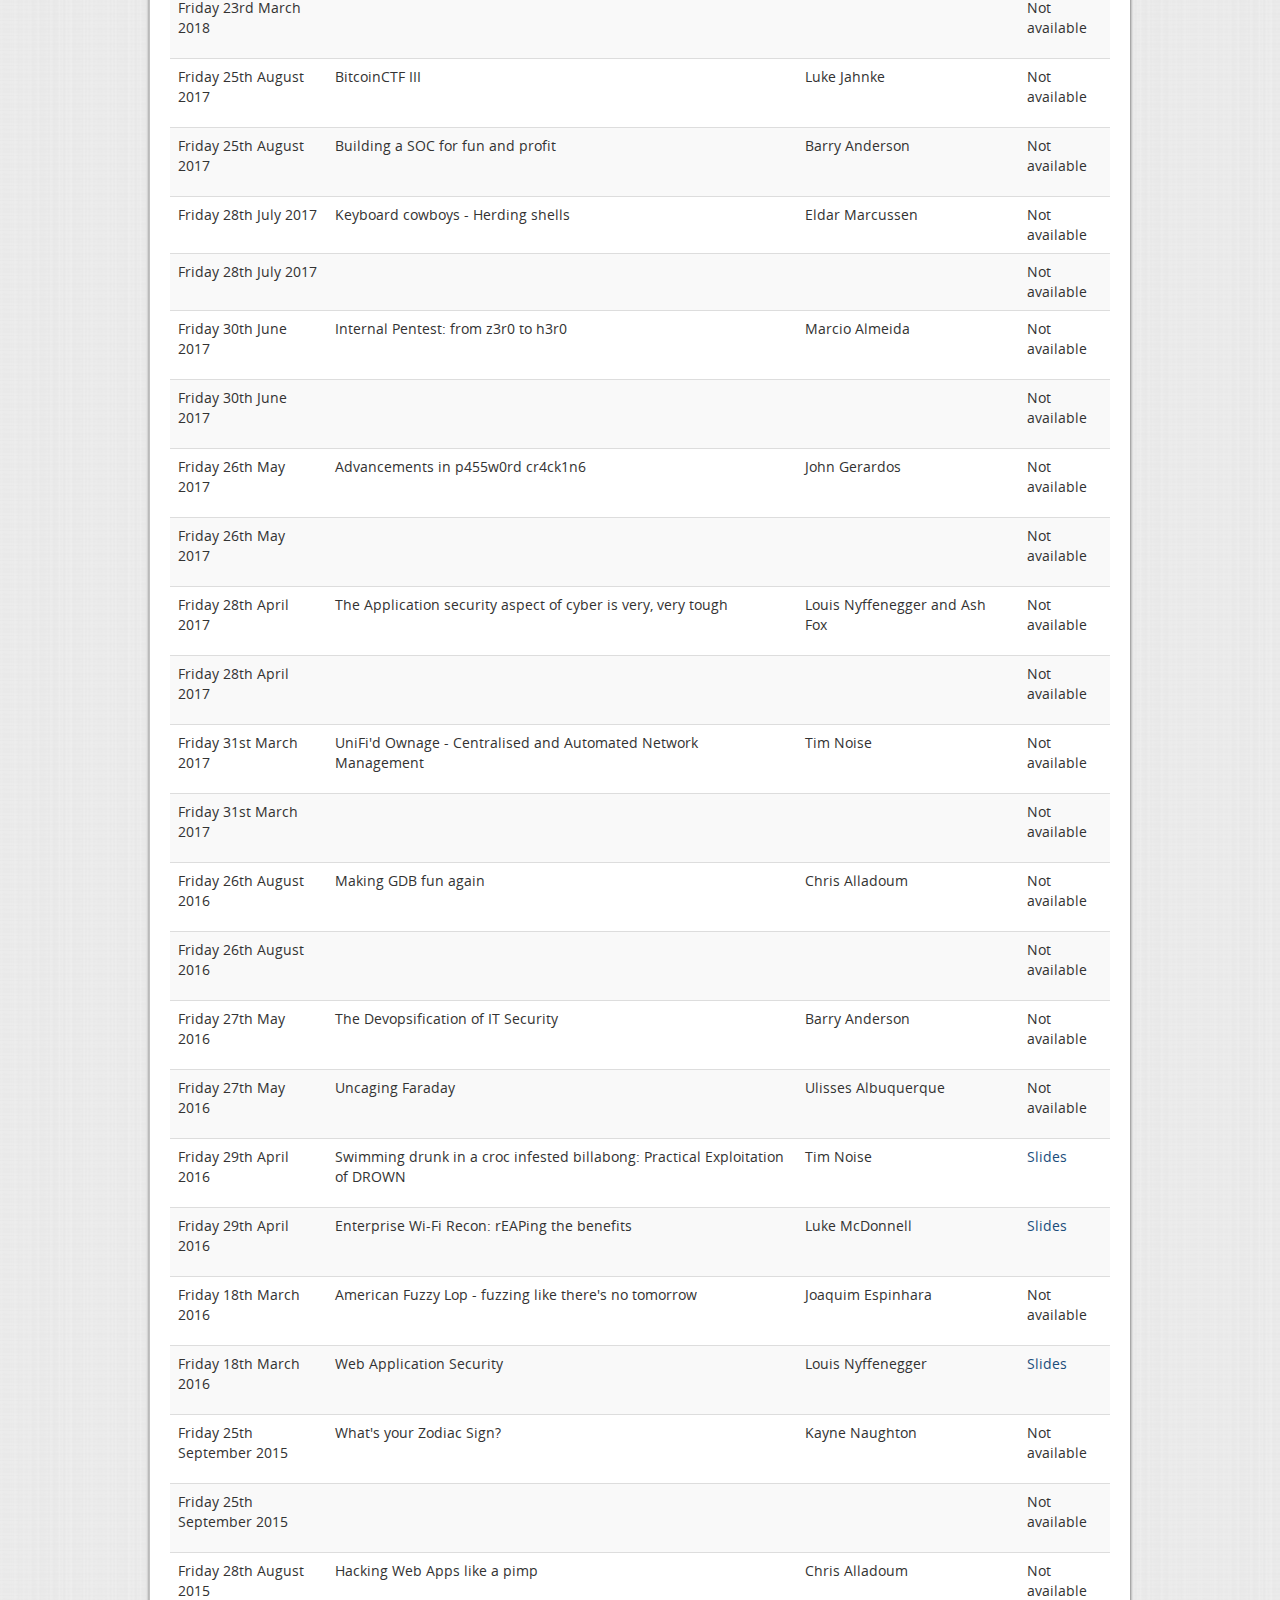
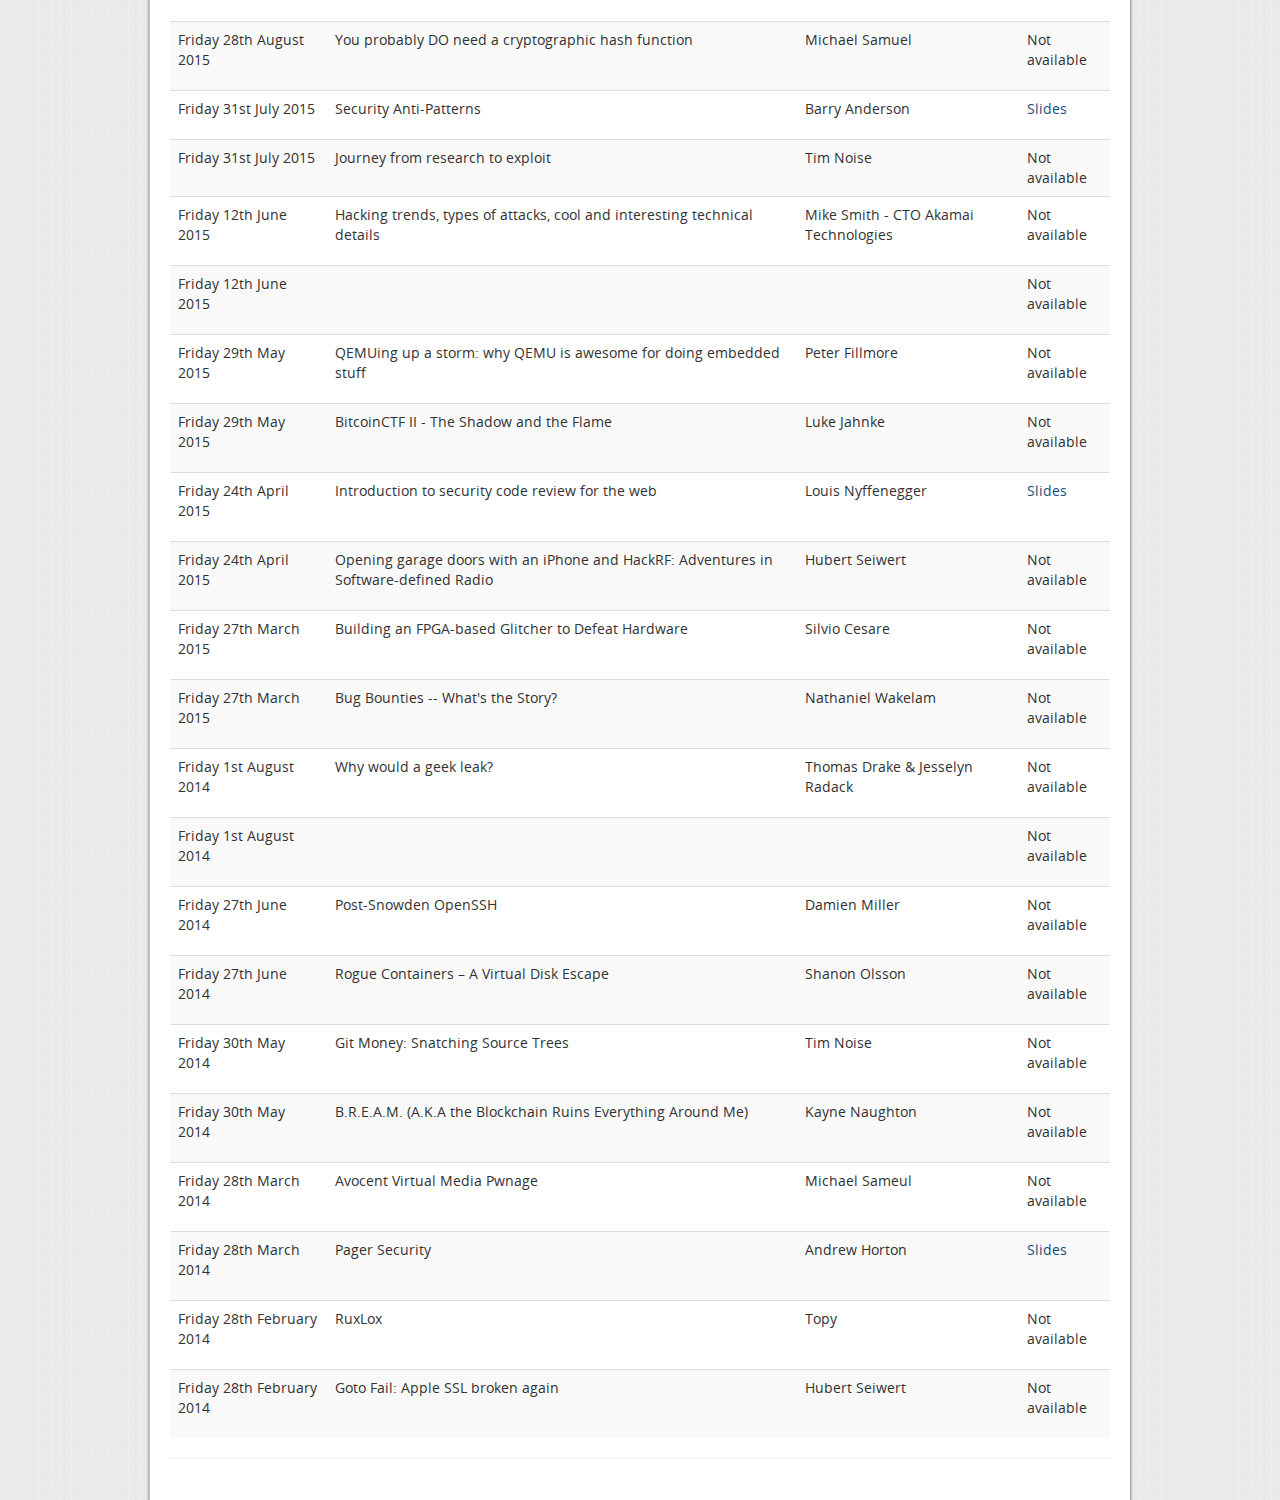
<file: melbourne/index.html>
<!DOCTYPE html>
<!--[if !IE]><!-->
<html lang="en-US">
<!--<![endif]-->
<!--[if IE 6 ]><html lang="en-US" class="ie ie6"><![endif]-->
<!--[if IE 7 ]><html lang="en-US" class="ie ie7"><![endif]-->
<!--[if IE 8 ]><html lang="en-US" class="ie ie8"><![endif]-->
<head>
	<!--<base href="http://ruxmon.com/">--><!--[if lte IE 6]></base><![endif]-->
	<title>Melbourne &raquo; Ruxmon</title>
        <link rel="stylesheet" type="text/css" href="/themes/ruxmon/css/bootstrap.css"/>
        <link rel="stylesheet" type="text/css" href="/themes/ruxmon/css/bootstrap-responsive.css"/>
	
	
	
	
	<link rel="stylesheet" type="text/css" href="/themes/ruxmon/css/general.css"/>
	
	<link rel="shortcut icon" href="/themes/ruxmon/images/favicon.ico" />
<link rel="stylesheet" type="text/css" href="/themes/ruxmon/css/screen.css?m=1420775023" />
</head>
<div id="header">
	<div class="con">
		<h1><a href="http://ruxcon.org.au"><span>Ruxcon</span></a></h1>
		<ul id="accessbility">
			<li><a href="/melbourne/#nav">Skip to navigation</a></li>
			<li><a href="/melbourne/#content">Skip to content</a></li>
		</ul>
		<ul id="nav">
		
		
			<li><a href="/">HOME</a></li>
		
		
		
			<li><a href="/melbourne/">MELBOURNE</a></li>
		
		
		
			<li><a href="/submit-a-talk/">SUBMIT A TALK</a></li>
		
		
		
			</ul>
		</div>
	</div>
</div>

	<div id="callout">
		<div class="con">
			<h2>Melbourne</h2>
		</div>
	</div>
	<div id="content">
		<div id="Layout"><div class="row">
	<div class="span5">
		<h2>Details</h2>
		<table class="table"  border="0">
		<thead>
		</thead>
		<tbody>
			<tr class="even">
				<td><b>When</b></td>
				<td>Friday 27th of May 2022</td>
			</tr>
			<tr class="even">
				<td><b>Where</b></td>
				<td>253 Flinders Lane, Melbourne. Building C1, Level 4, Rooms C1.429/430</td>
			</tr>
			<tr class="even">
				<td><b>Time</b></td>
				<td>6:00 PM</td>
			</tr>
			<tr class="even">
				<td><b>After Talks</b></td>
				<td>TBA</td>
			</tr>
			<tr class="even">
				<td><b>Twitter</b></td>
				<td><a href="https://twitter.com/ruxmon">@ruxmon</a></td>
			</tr>
			<tr class="even">
				<td><b>Meetup</b></td>
				<td><a href="https://www.meetup.com/meetup-group-BPNYjOrM/events/268950274/">Ruxmon Meetup</a></td>
			</tr>
			<tr class="even">
				<td><b>Host</b></td>
				<td><a href="https://www.boxhill.edu.au/study-areas/cyber-security-ict-become/">Box Hill Institute Cyber Security</a>
					<p></p>
					<p><img src="/assets/Uploads/logo.svg" width="150" height="150"></p></td>
			</tr>
			
		</tbody>
		</table>
	</div>
	<div class="span4">

			<h2>Notification List</h2>
			<p>Please sign up to our email notification list for advanced notification of planned Ruxmon events and presentation details.</p>
			<form action="//ruxmon.us10.list-manage.com/subscribe/post?u=fbf99d624f79226c546e4af12&amp;id=3e6b178002" method="post">
				<input type="email" name="EMAIL">
				<div style="position: absolute; left: -5000px;"><input type="text" name="b&#95;fbf99d624f79226c546e4af12&#95;3e6b178002" tabindex="-1" value=""></div>
				<input class="rbutton" type="submit">
			</form>

	</div>
	<div class="span4">
		<div class="venue">
			<p><iframe src="https://www.google.com/maps/d/embed?mid=112451TFY7b8hAGBseHJv2PHZxVWDY30w&amp;ehbc=2E312F" width="390" height="250"></iframe></p>
			
		</div>
	</div>
</div>

<div class="row">
	<div class="span9">
		<h2>Presentations</h2>
	</div>
</div>
<div class="row">
	<div class="span4" style="width: 100%;">
		<p><h3>Secrets & Adversarial Message Block Attacks - Jeff Thomas</h3></p>			
		<p><p>File shares can be leveraged during pentests and red team exercises to achieve goals such as remote code execution, lateral movement, and access to sensitive information. There are a number of techniques and tools used to achieve this however they may not always be the best choice. This talk will take a look at a custom tool that was built to make SMB fun times easier to perform and harder to detect.</p><p>
		<hr />
	</div>

	<div class="span4" style="width: 100%;">
		<p><h3>Finding logic bugs in android applications for profit and learnings - Luke Symons</h3></p>
		<p>This talk will present multiple vulnerabilities I discovered in the Samsung devices and applications and how I chained them together to increase impact.</p>			
		<hr />
	</div>
	
	
</div>
<h2>Archive</h2>
<table class="table table-striped" border="0">
<thead>
	<th>When</th>
	<th>Title</th>
	<th>Speaker</th>
	<th>Materials</th>
</thead>
<tbody>

<tr class="even">
	<td><p>Friday 28th February 2020</p></td>
    <td><p>Web Crypto 101: ECB - Marcio Almeida</p></td>
    <td><p>Marcio Almeida</p></td>
	
	<td>Not available</td>
	
</tr>
<tr class="odd">
	<td><p>Friday 28th February 2020</p></td>
    <td><p>Entomology 101</p></td>
    <td><p>Louis Nyffenegger</p></td>
	
	<td><a href="https://www.slideshare.net/snyff/entomology-101">Slides</a></td>
	
</tr>
<tr class="even">
	<td><p>Friday 29th November 2019</p></td>
    <td><p>JIT-Spray in Mozilla Firefox</p></td>
    <td><p>Breno Dario</p></td>
	
	<td>Not available</td>
	
</tr>
<tr class="odd">
	<td><p>Friday 29th November 2019</p></td>
    <td><p>Where's Your Head At!</p></td>
    <td><p>Louis Nyffenegger</p></td>
	
	<td>Not available</td>
	
</tr>
<tr class="even">
	<td><p>Friday 25th October 2019</p></td>
    <td><p>When (your|their) IPS lies to you</p></td>
    <td><p>Barry Anderson</p></td>
	
	<td>Not available</td>
	
</tr>
<tr class="odd">
	<td><p>Friday 25th October 2019</p></td>
    <td><p>Gone Phishing/Viral: How to achieve organic traffic to the Nth degree using counter-advertising, feel-good non-fake news</p></td>
    <td><p>Mike Monnik</p></td>
	
	<td>Not available</td>
	
</tr>
<tr class="even">
	<td><p>Friday 25th October 2019</p></td>
    <td><p>Breaking into Chinese language dictionaries（如何破解中文电子词典的内容）</p></td>
    <td><p>Peter Ross</p></td>
	
	<td>Not available</td>
	
</tr>
<tr class="odd">
	<td><p>Friday 25th October 2019</p></td>
    <td><p>Please. Make the Slackware stop.</p></td>
    <td><p>seven</p></td>
	
	<td>Not available</td>
	
</tr>
<tr class="even">
	<td><p>Thursday 26th September 2019</p></td>
	<td><p>The NeverEnding Story of a bug - Web(un)Logic</p></td>
	<td><p>pimps</p></td>
	
	<td>Not available</td>
	
</tr>
<tr class="odd">
	<td><p>Thursday 26th September 2019</p></td>
	<td><p>Security as Convenience: When safe is also easier</p></td>
	<td><p>Ulisses Albuquerque</p></td>
	
	<td>Not available</td>
	
</tr>
<tr class="even">
	<td><p>Thursday 26th September 2019</p></td>
	<td><p>SQL Injection</p></td>
	<td><p>Luke Jahnke</p></td>
	
	<td>Not available</td>
	
</tr>
<tr class="odd">
	<td><p>Friday 30th August 2019</p></td>
	<td><p>$vendor 0day</p></td>
	<td><p>Brendan Scarvell</p></td>
	
	<td>Not available</td>
	
</tr>
<tr class="even">
	<td><p>Friday 30th August 2019</p></td>
	<td><p>Command injection and restriction bypass on IoT device</p></td>
	<td><p>Harold</p></td>
	
	<td>Not available</td>
	
</tr>
<tr class="odd">
	<td><p>Friday 30th August 2019</p></td>
	<td><p>Pimps is the most annoying friend that someone can have... So I'm here!</p></td>
	<td><p>j</p></td>
	
	<td>Not available</td>
	
</tr>
<tr class="even">
	<td><p>Friday 30th August 2019</p></td>
	<td><p>This vulnerability is doo doo</p></td>
	<td><p>Justin Steven</p></td>
	
	<td>Not available</td>
	
</tr>
<tr class="odd">
	<td><p>Friday 30th August 2019</p></td>
	<td><p>OK, You're Leet - What Now</p></td>
	<td><p>Marc Bown</p></td>
	
	<td>Not available</td>
	
</tr>
<tr class="even">
	<td><p>Friday 30th August 2019</p></td>
	<td><p>Hack the Mac</p></td>
	<td><p>Neelakanteswara Rao Patnaik Baggam (Neel)</p></td>
	
	<td>Not available</td>
	
</tr>
<tr class="odd">
	<td><p>Friday 30th August 2019</p></td>
	<td><p>Supply Chain Attacks: What are my options?</p></td>
	<td><p>Riley Baird</p></td>
	
	<td>Not available</td>
	
</tr>
<tr class="even">
	<td><p>Friday 31st May 2019</p></td>
	<td><p>Little Black Book of Libc: Exploring the security properties of multiple libc implementations </p></td>
	<td><p>mercy</p></td>
	
	<td>Not available</td>
	
</tr>
<tr class="odd">
	<td><p>Friday 29th March 2019</p></td>
	<td><p>Choo Choo, All Aboard The Ruby Train!</p></td>
	<td><p>Louis Nyffenegger</p></td>
	
	<td>Not available</td>
	
</tr>
<tr class="even">
	<td><p>Friday 26th October 2018</p></td>
	<td><p>A Modular Approach to Red Team Payloads</p></td>
	<td><p>Lloyd Simon</p></td>
	
	<td>Not available</td>
	
</tr>
<tr class="odd">
	<td><p>Friday 31st August 2018</p></td>
	<td><p>Security Measures in OpenSSH</p></td>
	<td><p>Damien Miller</p></td>
	
	<td>Not available</td>
	
</tr>
<tr class="even">
	<td><p>Friday 27th July 2018</p></td>
	<td><p>Side-Stepping Defensive Measures in a Windows 10 Enterprise Environment</p></td>
	<td><p>XTreeGold</p></td>
	
	<td>Not available</td>
	
</tr>
<tr class="odd">
	<td><p>Friday 29th June 2018</p></td>
	<td><p>Offensive Tricks 0x00: Turning XXE into RCE on Java Environments</p></td>
	<td><p>Marcio Almeida</p></td>
	
	<td>Not available</td>
	
</tr>
<tr class="even">
	<td><p>Friday 29th June 2018</p></td>
	<td><p>Ruby Deserialization</p></td>
	<td><p>Luke Jahnke</p></td>
	
	<td>Not available</td>
	
</tr>

<tr class="odd">
	<td><p>Friday 25th May 2018</p></td>
	<td><p>Overview of Cryptonote</p></td>
	<td><p>Kee Jeffreys, Jack Murray</p></td>
	
	<td>Not available</td>
	
</tr>
<tr class="even">
	<td><p>Friday 25th May 2018</p></td>
	<td><p>Electron.js - turning XSS into RCE</p></td>
	<td><p>Brendan Scarvell</p></td>
	
	<td>Not available</td>
	
</tr>

<tr class="odd">
	<td><p>Friday 27th April 2018</p></td>
	<td><p>How to improve your threat research, YARA + KLara</p></td>
	<td><p>Noushin Shabab</p></td>
	
	<td>Not available</td>
	
</tr>
<tr class="even">
	<td><p>Friday 27th April 2018</p></td>
	<td><p>Adventure Time Cont.</p></td>
	<td><p>Joaquim Espinhara</p></td>
	
	<td>Not available</td>
	
</tr>

<tr class="odd">
	<td><p>Friday 23rd March 2018</p></td>
	<td><p>JWT == insecurity ??</p></td>
	<td><p>Louis Nyffenegger</p></td>
	
	<td>Not available</td>
	
</tr>
<tr class="even">
	<td><p>Friday 23rd March 2018</p></td>
	<td><p></p></td>
	<td><p></p></td>
	
	<td>Not available</td>
	
</tr>

<tr class="odd">
	<td><p>Friday 25th August 2017</p></td>
	<td><p>BitcoinCTF III</p></td>
	<td><p>Luke Jahnke</p></td>
	
	<td>Not available</td>
	
</tr>
<tr class="even">
	<td><p>Friday 25th August 2017</p></td>
	<td><p>Building a SOC for fun and profit</p></td>
	<td><p>Barry Anderson</p></td>
	
	<td>Not available</td>
	
</tr>

<tr class="odd">
	<td><p>Friday 28th July 2017</p></td>
	<td><p>Keyboard cowboys - Herding shells</p></td>
	<td><p>Eldar Marcussen</p></td>
	
	<td>Not available</td>
	
</tr>
<tr class="even">
	<td><p>Friday 28th July 2017</p></td>
	<td><p></p></td>
	<td><p></p></td>
	
	<td>Not available</td>
	
</tr>

<tr class="odd">
	<td><p>Friday 30th June 2017</p></td>
	<td><p>Internal Pentest: from z3r0 to h3r0</p></td>
	<td><p>Marcio Almeida </p></td>
	
	<td>Not available</td>
	
</tr>
<tr class="even">
	<td><p>Friday 30th June 2017</p></td>
	<td><p></p></td>
	<td><p></p></td>
	
	<td>Not available</td>
	
</tr>

<tr class="odd">
	<td><p>Friday 26th May 2017</p></td>
	<td><p>Advancements in p455w0rd cr4ck1n6</p></td>
	<td><p>John Gerardos</p></td>
	
	<td>Not available</td>
	
</tr>
<tr class="even">
	<td><p>Friday 26th May 2017</p></td>
	<td><p></p></td>
	<td><p></p></td>
	
	<td>Not available</td>
	
</tr>

<tr class="odd">
	<td><p>Friday 28th April 2017</p></td>
	<td><p>The Application security aspect of cyber is very, very tough</p></td>
	<td><p>Louis Nyffenegger and Ash Fox</p></td>
	
	<td>Not available</td>
	
</tr>
<tr class="even">
	<td><p>Friday 28th April 2017</p></td>
	<td><p></p></td>
	<td><p></p></td>
	
	<td>Not available</td>
	
</tr>

<tr class="odd">
	<td><p>Friday 31st March 2017</p></td>
	<td><p>UniFi&#039;d Ownage - Centralised and Automated Network Management</p></td>
	<td><p>Tim Noise</p></td>
	
	<td>Not available</td>
	
</tr>
<tr class="even">
	<td><p>Friday 31st March 2017</p></td>
	<td><p></p></td>
	<td><p></p></td>
	
	<td>Not available</td>
	
</tr>

<tr class="odd">
	<td><p>Friday 26th August 2016</p></td>
	<td><p>Making GDB fun again</p></td>
	<td><p>Chris Alladoum</p></td>
	
	<td>Not available</td>
	
</tr>
<tr class="even">
	<td><p>Friday 26th August 2016</p></td>
	<td><p></p></td>
	<td><p></p></td>
	
	<td>Not available</td>
	
</tr>

<tr class="odd">
	<td><p>Friday 27th May 2016</p></td>
	<td><p>The Devopsification of IT Security</p></td>
	<td><p>Barry Anderson</p></td>
	
	<td>Not available</td>
	
</tr>
<tr class="even">
	<td><p>Friday 27th May 2016</p></td>
	<td><p>Uncaging Faraday</p></td>
	<td><p>Ulisses Albuquerque</p></td>
	
	<td>Not available</td>
	
</tr>

<tr class="odd">
	<td><p>Friday 29th April 2016</p></td>
	<td><p>Swimming drunk in a croc infested billabong: Practical Exploitation of DROWN</p></td>
	<td><p>Tim Noise</p></td>
	
	<td><a href="/assets/Uploads/DROWN.pptx" target="new">Slides</a></td>
	
</tr>
<tr class="even">
	<td><p>Friday 29th April 2016</p></td>
	<td><p>Enterprise Wi-Fi Recon: rEAPing the benefits</p></td>
	<td><p>Luke McDonnell</p></td>
	
	<td><a href="/assets/Uploads/Enterprise-Wi-Fi-Recon-rEAPing-the-benefits.pdf" target="new">Slides</a></td>
	
</tr>

<tr class="odd">
	<td><p>Friday 18th March 2016</p></td>
	<td><p>American Fuzzy Lop - fuzzing like there&#039;s no tomorrow</p></td>
	<td><p>Joaquim Espinhara</p></td>
	
	<td>Not available</td>
	
</tr>
<tr class="even">
	<td><p>Friday 18th March 2016</p></td>
	<td><p>Web Application Security</p></td>
	<td><p>Louis Nyffenegger</p></td>
	
	<td><a href="/assets/Uploads/web-security.pdf" target="new">Slides</a></td>
	
</tr>

<tr class="odd">
	<td><p>Friday 25th September 2015</p></td>
	<td><p>What&#039;s your Zodiac Sign?</p></td>
	<td><p>Kayne Naughton</p></td>
	
	<td>Not available</td>
	
</tr>
<tr class="even">
	<td><p>Friday 25th September 2015</p></td>
	<td><p></p></td>
	<td><p></p></td>
	
	<td>Not available</td>
	
</tr>

<tr class="odd">
	<td><p>Friday 28th August 2015</p></td>
	<td><p>Hacking Web Apps like a pimp</p></td>
	<td><p>Chris Alladoum</p></td>
	
	<td>Not available</td>
	
</tr>
<tr class="even">
	<td><p>Friday 28th August 2015</p></td>
	<td><p>You probably DO need a cryptographic hash function</p></td>
	<td><p>Michael Samuel</p></td>
	
	<td>Not available</td>
	
</tr>

<tr class="odd">
	<td><p>Friday 31st July 2015</p></td>
	<td><p>Security Anti-Patterns</p></td>
	<td><p>Barry Anderson</p></td>
	
	<td><a href="/assets/Uploads/Presentation.pptx" target="new">Slides</a></td>
	
</tr>
<tr class="even">
	<td><p>Friday 31st July 2015</p></td>
	<td><p>Journey from research to exploit</p></td>
	<td><p>Tim Noise</p></td>
	
	<td>Not available</td>
	
</tr>

<tr class="odd">
	<td><p>Friday 12th June 2015</p></td>
	<td><p>Hacking trends, types of attacks, cool and interesting technical details</p></td>
	<td><p>Mike Smith - CTO Akamai Technologies</p></td>
	
	<td>Not available</td>
	
</tr>
<tr class="even">
	<td><p>Friday 12th June 2015</p></td>
	<td><p></p></td>
	<td><p></p></td>
	
	<td>Not available</td>
	
</tr>

<tr class="odd">
	<td><p>Friday 29th May 2015</p></td>
	<td><p>QEMUing up a storm: why QEMU is awesome for doing embedded stuff</p></td>
	<td><p>Peter Fillmore</p></td>
	
	<td>Not available</td>
	
</tr>
<tr class="even">
	<td><p>Friday 29th May 2015</p></td>
	<td><p>BitcoinCTF II - The Shadow and the Flame</p></td>
	<td><p>Luke Jahnke</p></td>
	
	<td>Not available</td>
	
</tr>

<tr class="odd">
	<td><p>Friday 24th April 2015</p></td>
	<td><p>Introduction to security code review for the web</p></td>
	<td><p>Louis Nyffenegger</p></td>
	
	<td><a href="/assets/Uploads/codereview.pdf" target="new">Slides</a></td>
	
</tr>
<tr class="even">
	<td><p>Friday 24th April 2015</p></td>
	<td><p>Opening garage doors with an iPhone and HackRF: Adventures in Software-defined Radio</p></td>
	<td><p>Hubert Seiwert</p></td>
	
	<td>Not available</td>
	
</tr>

<tr class="odd">
	<td><p>Friday 27th March 2015</p></td>
	<td><p>Building an FPGA-based Glitcher to Defeat Hardware</p></td>
	<td><p>Silvio Cesare</p></td>
	
	<td>Not available</td>
	
</tr>
<tr class="even">
	<td><p>Friday 27th March 2015</p></td>
	<td><p>Bug Bounties -- What&#039;s the Story?</p></td>
	<td><p>Nathaniel Wakelam</p></td>
	
	<td>Not available</td>
	
</tr>

<tr class="odd">
	<td><p>Friday 1st August 2014</p></td>
	<td><p>Why would a geek leak?</p></td>
	<td><p>Thomas Drake &amp; Jesselyn Radack</p></td>
	
	<td>Not available</td>
	
</tr>
<tr class="even">
	<td><p>Friday 1st August 2014</p></td>
	<td><p></p></td>
	<td><p></p></td>
	
	<td>Not available</td>
	
</tr>

<tr class="odd">
	<td><p>Friday 27th June 2014</p></td>
	<td><p>Post-Snowden OpenSSH</p></td>
	<td><p>Damien Miller</p></td>
	
	<td>Not available</td>
	
</tr>
<tr class="even">
	<td><p>Friday 27th June 2014</p></td>
	<td><p>Rogue Containers – A Virtual Disk Escape</p></td>
	<td><p>Shanon Olsson</p></td>
	
	<td>Not available</td>
	
</tr>

<tr class="odd">
	<td><p>Friday 30th May 2014</p></td>
	<td><p>Git Money: Snatching Source Trees</p></td>
	<td><p>Tim Noise</p></td>
	
	<td>Not available</td>
	
</tr>
<tr class="even">
	<td><p>Friday 30th May 2014</p></td>
	<td><p>B.R.E.A.M. (A.K.A the Blockchain Ruins Everything Around Me)</p></td>
	<td><p>Kayne Naughton</p></td>
	
	<td>Not available</td>
	
</tr>

<tr class="odd">
	<td><p>Friday 28th March 2014</p></td>
	<td><p>Avocent Virtual Media Pwnage</p></td>
	<td><p>Michael Sameul</p></td>
	
	<td>Not available</td>
	
</tr>
<tr class="even">
	<td><p>Friday 28th March 2014</p></td>
	<td><p>Pager Security</p></td>
	<td><p>Andrew Horton</p></td>
	
	<td><a href="/assets/Uploads/Pager-inSecurity-Andrew-Horton-v1.1.pdf" target="new">Slides</a></td>
	
</tr>

<tr class="odd">
	<td><p>Friday 28th February 2014</p></td>
	<td><p>RuxLox</p></td>
	<td><p>Topy</p></td>
	
	<td>Not available</td>
	
</tr>
<tr class="even">
	<td><p>Friday 28th February 2014</p></td>
	<td><p>Goto Fail: Apple SSL broken again</p></td>
	<td><p>Hubert Seiwert</p></td>
	
	<td>Not available</td>
	
</tr>

</tbody>
</table>
<hr></hr>
</div>
	</div>

</body>
</html>
</div>
</file>
<file: themes/ruxmon/css/general.css>
.clr-bth{clear:both;}

.trainingDetails {
    margin-bottom: 15px;
    margin-top: 30px;
}
.trainingDetails .headers {
    float: left;
    background-color: #0C0C0C;
    width: 120px;
    -moz-border-radius-topleft: 10px;
    -moz-border-radius-bottomleft: 10px;
    border-top-left-radius: 10px;
    border-bottom-left-radius: 10px;
    border: 3px solid #F7ECEC;
    //border: 3px solid #bc1d28;
    border-right: 0px;
    padding-right: 10px;
    margin-left: 18px;
    text-align: right;
    padding-bottom: 11px;
    margin-bottom: 20px;
    color: white;
}
.trainingDetails .headers div {
    padding-top: 13px;
}
.trainingDetails .values div,
.trainingDetails .headers div {
    height: 20px;
}
.trainingDetails .values {
    float: left;
    background-image:url(/themes/ruxcon/css/images/body-bg.png); background-repeat:repeat;
    -moz-border-radius-topright: 10px;
    -moz-border-radius-bottomright: 10px;
    border-top-right-radius: 10px;
    border-bottom-right-radius: 10px;
    //border: 3px solid #bc1d28;
    border: 3px solid #F8F8F8;
    border-left: 0px;
    padding-bottom: 1px;
    padding-top: 1px;
}

.trainingDetails .headers,
.trainingDetails .values {
    font-size: 14px;
}

.trainingDetails .values div.even {
    background-color: #f8f8f8;
}
.trainingDetails .values span {
    padding-top: 1px;
    float: left;
    clear: none;
}
.trainingDetails .values div {
    width: 278px;
    float: left;
    clear: both;
    color: black;
    padding-left: 12px;
    padding-bottom: 3px;
    padding-top: 11px;
}
.trainingDetails .values img {
    float: right;
    clear: none;
//    border: 2px solid #F8F8F8;
    border: 3px solid #bc1d28;
    margin: 5px 5px 5px 0;
    -moz-border-radius-topright: 10px;
    -moz-border-radius-bottomright: 10px;
    border-top-right-radius: 10px;
    border-bottom-right-radius: 10px;
    -moz-border-radius-topleft: 10px;
    -moz-border-radius-bottomleft: 10px;
    border-top-left-radius: 10px;
    border-bottom-left-radius: 10px;
    height: 160px;
}

.trainingDetails .centre-body {
    width: 100%;
    float: left;
}

.trainingDetails .left-body {
    width: 50%;
    float: left;
}

.trainingDetails .right-body {
    width: 50%;
    float: left;
}
.regoline {
	margin-left: 65px; margin-right: auto;
}

.regoline .regoprice { 
	float: left;
	width: 250px;  height: 100px;  
	color: #fff; background-color: #000;
	text-align: center;  
	font-size: 30px;  
	line-height: 50px;
	margin-top: 20px; margin-bottom: 20px; margin-left: 20px;
 
 
	/*gradient styles*/
	background: -webkit-gradient(linear, left top, left bottom, color-stop(0, #2f2f2f), color-stop(.5, #1e1f1f), color-stop(.51, #0c0c0c), to(#000));
	background: -moz-linear-gradient(top, #2f2f2f, #1e1f1f 50%, #0c0c0c 51%, #000);  
 
	/*border styles*/
	border-top: solid 2px #555;
	border-bottom: solid 2px #111;
 
	-moz-box-shadow:inset 0 0 15px #000000;
	-webkit-box-shadow:inset 0 0 15px #000000;
	box-shadow:inset 0 0 15px #000000;
//	border: 3px solid #bc1d28;
	-moz-border-radius: 10px;
	-webkit-border-radius: 10px;
	border-radius: 10px;
}

.regoline .regoprice p#heading {
	color: white;
	font-size: 25px;
	line-height: 40px;
	font-family: "HelveticaNeue-Light", "Helvetica Neue Light", "Helvetica Neue", Helvetica, Arial, "Lucida Grande", sans-serif;
	font-weight: heavy;
	text-shadow: 0px 0px 3px #444;
}
.regoline .regoprice p#price {
	color: white;
	font-size: 20px;
	line-height: 0px;
	font-family: "HelveticaNeue-Light", "Helvetica Neue Light", "Helvetica Neue", Helvetica, Arial, "Lucida Grande", sans-serif;
	font-weight: 200;
	text-shadow: 0px 0px 3px #444;
}
.regoline .regoprice p#date {
	color: white;
	font-size: 15px;
	line-height: 40px;
	font-family: "HelveticaNeue-Light", "Helvetica Neue Light", "Helvetica Neue", Helvetica, Arial, "Lucida Grande", sans-serif;
	font-weight: 100;
	text-shadow: 0px 0px 3px #444;
}

.regoline .regoprice p#heading2 {
        color: #999999;
        font-size: 25px;
        line-height: 40px;
        font-family: "HelveticaNeue-Light", "Helvetica Neue Light", "Helvetica Neue", Helvetica, Arial, "Lucida Grande", sans-serif;
        font-weight: heavy;
        text-shadow: 0px 0px 3px #444;
}
.regoline .regoprice p#price2 {
        color: #999999;
        font-size: 20px;
        line-height: 0px;
        font-family: "HelveticaNeue-Light", "Helvetica Neue Light", "Helvetica Neue", Helvetica, Arial, "Lucida Grande", sans-serif;
        font-weight: 200;
        text-shadow: 0px 0px 3px #444;
}
.regoline .regoprice p#date2 {
        color: #999999;
        font-size: 15px;
        line-height: 40px;
        font-family: "HelveticaNeue-Light", "Helvetica Neue Light", "Helvetica Neue", Helvetica, Arial, "Lucida Grande", sans-serif;
        font-weight: 100;
        text-shadow: 0px 0px 3px #444;
	clear:both;
}

.clr-bth{clear:both;}

.trainline {
        margin-left: auto; margin-right: auto;
}

.trainline .regoprice {
        float: left;
        width: 180px;  height: 100px;
        color: #fff; background-color: #000;
        text-align: center;
        font-size: 30px;
        line-height: 50px;
        margin-bottom: 20px; margin-left: 20px;


        /*gradient styles*/
        background: -webkit-gradient(linear, left top, left bottom, color-stop(0, #2f2f2f), color-stop(.5, #1e1f1f), color-stop(.51, #0c0c0c), to(#000));
        background: -moz-linear-gradient(top, #2f2f2f, #1e1f1f 50%, #0c0c0c 51%, #000);

        /*border styles*/
        border-top: solid 2px #555;
        border-bottom: solid 2px #111;

        -moz-box-shadow:inset 0 0 15px #000000;
        -webkit-box-shadow:inset 0 0 15px #000000;
        box-shadow:inset 0 0 15px #000000;
//      border: 3px solid #bc1d28;
        -moz-border-radius: 10px;
        -webkit-border-radius: 10px;
        border-radius: 10px;
}

.trainline .regoprice p#heading {
        color: white;
        font-size: 20px;
        line-height: 10px;
        font-family: "HelveticaNeue-Light", "Helvetica Neue Light", "Helvetica Neue", Helvetica, Arial, "Lucida Grande", sans-serif;
        font-weight: heavy;
        text-shadow: 0px 0px 3px #444;
}
.trainline .regoprice p#price {
        color: white;
        font-size: 20px;
        line-height: 10px;
        font-family: "HelveticaNeue-Light", "Helvetica Neue Light", "Helvetica Neue", Helvetica, Arial, "Lucida Grande", sans-serif;
        font-weight: 200;
        text-shadow: 0px 0px 3px #444;
}
.trainline .regoprice p#date {
        color: white;
        font-size: 15px;
        line-height: 10px;
        font-family: "HelveticaNeue-Light", "Helvetica Neue Light", "Helvetica Neue", Helvetica, Arial, "Lucida Grande", sans-serif;
        font-weight: 100;
        text-shadow: 0px 0px 3px #444;
}

.trainline .regoprice p#heading2 {
        color: #999999;
        font-size: 20px;
        line-height: 10px;
        font-family: "HelveticaNeue-Light", "Helvetica Neue Light", "Helvetica Neue", Helvetica, Arial, "Lucida Grande", sans-serif;
        font-weight: heavy;
        text-shadow: 0px 0px 3px #444;
}
.trainline .regoprice p#price2 {
        color: #999999;
        font-size: 20px;
        line-height: 10px;
        font-family: "HelveticaNeue-Light", "Helvetica Neue Light", "Helvetica Neue", Helvetica, Arial, "Lucida Grande", sans-serif;
        font-weight: 200;
        text-shadow: 0px 0px 3px #444;
}
.trainline .regoprice p#date2 {
        color: #999999;
        font-size: 15px;
        line-height: 10px;
        font-family: "HelveticaNeue-Light", "Helvetica Neue Light", "Helvetica Neue", Helvetica, Arial, "Lucida Grande", sans-serif;
        font-weight: 100;
        text-shadow: 0px 0px 3px #444;


}

/* Venue specific css */

.venue {}
.venue img { width: 295px; height: 200px; margin-right: 3px; margin-left: 3px; border:3px solid #021a40; background-color: #181818; margin-bottom: 6px }
.venue #star img {border:none; height:10px; width:auto; margin:0; }
.venue-right img {  padding: 10px; width: 30%; float: right; width: 180px; height: 300px;  padding: 1px; border: 3px solid #141414; background-color: #181818; }
.venue table { border: 0px; margin: 10px clear:both; }
.venue table tr td { padding: 8px; vertical-align: top; }
.venue iframe { float: left; margin-right:20px; margin-top:15px; border:2px solid #021a40; clear:both;} 

.sponsors {}
.sponsors .line { width: 940px; text-align:left; display:block; margin-left:auto; margin-right:auto; padding-top:20px; padding-bottom:20px;}
.sponsors hr { margin-bottom: 20px; }
.sponsors .line img {  height: 60px; width:auto; margin-left: 10px; margin-right: 10px; padding-top: 10px; padding-bottom: 10px; padding-left:20px; padding-right:20px;}

/* CTF */
//.ctf { background-color: #302A2A; }
.ctf { background-color: #151414; height: 520px; }

.event {}
.event img { width: 295px; margin-right: 3px; margin-left: 3px; border:3px solid #021a40; background-color: #181818; margin-bottom: 6px }
.event .sponsor img { width: 200px; background-color: white; border:0px;  margin-right: 10px; margin-left: 10px;}
</file>
<file: themes/ruxmon/css/screen.css>
@font-face {
    font-family: 'OpenSansRegular';
    src: url('/themes/ruxmon/css/fonts/opensans-regular-webfont.eot');
    src: url('/themes/ruxmon/css/fonts/opensans-regular-webfont.eot') format('embedded-opentype'),
         url('/themes/ruxmon/css/fonts/opensans-regular-webfont.woff') format('woff'),
         url('/themes/ruxmon/css/fonts/opensans-regular-webfont.ttf') format('truetype');
    font-weight: normal;
    font-style: normal;

}
@font-face {
    font-family: 'OpenSansBold';
    src: url('/themes/ruxmon/css/fonts/opensans-bold-webfont.eot');
    src: url('/themes/ruxmon/css/fonts/opensans-bold-webfont.eot') format('embedded-opentype'),
         url('/themes/ruxmon/css/fonts/opensans-bold-webfont.woff') format('woff'),
         url('/themes/ruxmon/css/fonts/opensans-bold-webfont.ttf') format('truetype');
    font-weight: normal;
    font-style: normal;

}

/** Reset **/
html, body, div, span, object, iframe, h1, h2, h3, h4, h5, h6, p, blockquote, pre, a, abbr, acronym, address, em, img, q, dl, dt, dd, ol, ul, li, fieldset, form, label, legend, table, caption, tbody, tfoot, thead, tr, th, td {margin:0;padding:0;border:0;font-weight:inherit;font-style:inherit;font-size:100%;font-family:inherit;vertical-align:baseline;}
body                                { line-height:1.5;}
table                               { border-collapse:separate;border-spacing:0; }
caption, th, td                     { text-align:left;font-weight:normal; }
table, td, th                       { vertical-align:middle; }
blockquote:before, blockquote:after, q:before, q:after { content:""; }
blockquote, q                       { quotes:"" "";}
a img                               { border:none; }
em                                  { font-style: italic; }

/** Layout **/
html,
body				    { height:100%; background:url('/themes/ruxmon/images/bg.png') top left; color:#333333; font-family: OpenSansRegular; font-size:14px; line-height:1.4; }

a				    { text-decoration:none; color:#1B4D7C; }
a:hover				    { text-decoration:underline; color:#0077BB; }

h1		                    { font-family: OpenSansBold; font-size:160%; text-transform:uppercase; color:#231f20; font-weight:bold; margin:0px 0px 20px 0px; }
h2				    { font-family: OpenSansBold; font-size:140%; text-transform:uppercase; color:#231f20; font-weight:bold; margin:0px 0px 14px 0px; }
h3			            { font-family: OpenSansBold; font-size:120%; text-transform:uppercase; color:#231f20; font-weight:bold; margin:0px 0px 12px 0px; }
h4                                  { font-family: OpenSansBold; font-size:100%; text-transform:uppercase; color:#231f20; font-weight:bold; margin:0px 0px 10px 0px; }

p				    { margin:0px 0px 12px 0px; }
ul,
ol			            { list-style-position:outside; margin:0px 0px 12px 20px; }
ul				    { list-style-image:url('/themes/ruxmon/images/bullet.png'); }
li			            { padding:2px 0px; }

.bold                               { font-weight:bold; }
.italics                            { font-style:italic; }
.underline                          { text-decoration:underline; }

.gbox                               { border:1px solid #e1e1e1; background-color:#f5f5f5; padding:10px; }
.rbutton                            { padding-left:5px; padding-right:5px; padding-down: 5px; width:74px; font-size:11px; text-align:center; height:25px; color:#FFFFFF; line-height:2.0; background:url('/themes/ruxmon/images/button.png') top left no-repeat; display:inline-block; text-transform:uppercase; }
.rbutton span                       { width:2px; height:26px; background:url('/themes/ruxmon/images/button.png') top right no-repeat; display:inline-block; float:right; }
.rbutton:hover                      { text-decoration:none; color:#FFFFFF; }

#containerSite                      { width:100%; height:100%; }
#header                             { height:85px; width:100%; position:relative; border-top:11px solid #141414; background-color:#FFFFFF; }
#header .con                        { width:980px; margin:0 auto; }
#accessbility                       { display:none; }
#header h1                          { float:left; display:block; height:66px; width:204px; margin:11px 0px 0px 16px;  } 
//#header h1                          { float:left; display:block; height:66px; width:150px; margin:11px 0px 0px 16px;  } 
//#header h1 a                        { display:block; border:none; height:66px; width:200px; background:url('/themes/ruxmon/images/ruxcon-logo.png') no-repeat top left; } 
#header h1 a                        { display:block; border:none; height:66px; width:204px; background:url('/themes/ruxmon/images/ruxcon-logo.png') no-repeat top left; } 
#header h1 span                     { display:none; } 

//#nav                                { font-size:80%; margin:38px 0px 0px 0px; float:right; list-style:none; }
#nav                                { font-size:95%; margin:38px 0px 0px 0px; float:left; list-style:none; }
#nav li                             { display:inline; margin-right:4px; }
#nav li.last                        { margin-right:0px;}
//#nav li a                           { color:black; padding:10px; text-transform:uppercase; }
#nav li a                           { color:black; padding:10px 10px; text-transform:uppercase; }
#nav li a:hover,                     
#nav li.active a                    { background-color:#1a6710; color:#FFFFFF; text-decoration:none; }

#content                            { overflow:auto; width:940px; margin:0 auto; padding:20px 24px 20px 24px; background:url('/themes/ruxmon/images/content-bg.png') top left repeat-y; }
#content #left                      { float:left; width:600px; margin-right:18px; }
#content #right                     { float:left; width:322px; }

#footer                             { width:940px; font-size:90%; overflow:auto; margin:0 auto; background:url('/themes/ruxmon/images/content-cap.png') top left no-repeat; color:#444444; padding:30px 24px 20px 24px; }
#social                             { float:right; clear:both; padding-top:0px;}
#social a                           { display:inline-block; margin-left:8px; height:26px; width:26px; background-image:url('/themes/ruxmon/images/social.png'); background-repeat:no-repeat; }
#social a.facebook                  { background-position:-1px 0px; }
#social a.twitter                   { background-position:-35px 0px; }
#social a.reddit                    { background-position:-69px 0px; }
#social a.rss                       { background-position:-103px 0px; }
#social a span                      { display:none; }

/** Homepage **/

#feature                            { height:330px; width:100%; background:url('/themes/ruxmon/images/feature-bg.png') top right repeat-x; color:#FFFFFF; }
#feature .con                       { width:980px; margin:0 auto; padding:30px 0px 18px 0px; }
#feature .con h2                    { color:#FFFFFF; text-align:center; font-size:220%; text-transform:uppercase; margin-bottom:6px; }
#feature .con p                     { color:#FFFFFF; text-align:center; font-size:110%; }

#speakers                           { width:1026px; margin:0 auto; overflow:auto; }
#speakers h2                        { color:#6dc477; text-transform:uppercase; font-size:180%; margin-bottom:20px; margin-left:38px; float:left; clear:both; }
#speakers a#slider-nav-prev         { float:left; width:26px; clear:left; height:215px; background:url('/themes/ruxmon/images/slider-nav.png') center left no-repeat; }
#speakers a#slider-nav-next         { float:left; width:26px; height:215px; background:url('/themes/ruxmon/images/slider-nav.png') center right no-repeat; }
#speakers a#slider-nav-prev span,
#speakers a#slider-nav-next span    { display:none; }
#speakers #slider                   { float:left; height:215px; width:974px; overflow:hidden; }
#speakers #slider ul                { margin:0px; list-style:none; width:8000px; }
#speakers #slider ul li             { margin:0px 11px 0px 12px; float:left; padding:0px; text-align:center; }
#speakers #slider ul li a           { display:block; color:#FFFFFF; }
#speakers #slider ul li a:hover     { text-decoration:none; }
#speakers #slider ul li a p         { margin:5px 0px 0px 0px; }

#slider 			    { height:150px; width:890px; margin:0px auto 14px auto; display:none; }
#slider img		    	    { color:black; border-radius: 10px 10px 10px 10px; }
.nivoSlider 			    { position:relative; background:url(/themes/ruxmon/images/slider/loading.gif) no-repeat 50% 50%; }
.nivoSlider img 		    { position:absolute; top:0px; left:0px; display:none; }


#feature-bar                        { height:84px; background:#1a6710 url('/themes/ruxmon/images/bar-shadow.png') top left repeat-x; }
#feature-bar .con                   { width:790px; margin:0 auto; text-align:center; padding:8px 0px; overflow:auto; }
#feature-bar h2                     { float:left; text-transform:uppercase; color:#FFFFFF; margin:20px 0px 0px 0px; font-size:180%; }
#feature-bar #countdown             { float:left; margin:4px 25px 0px 25px; }
#countdown .days,
#countdown .hours,
#countdown .mins                    { float:left; position:relative; height:60px; width:50px; background:url('/themes/ruxmon/images/countdown-bg.png') top left no-repeat; color:#e0eff3;  }
#countdown .days .value,
#countdown .hours .value,
#countdown .mins .value             { font-size:190%; display:block; width:50px; font-weight:bold; line-height:1.6; float:left; clear:both; text-align:center; }
#countdown .days .split,
#countdown .hours .split,
#countdown .mins .split             { display:block; width:35px; height:2px; position:absolute; z-index:100; left:8px; top:18px; background:url('/themes/ruxmon/images/countdown-split.png') top left no-repeat; }
#countdown .days .title,
#countdown .hours .title,
#countdown .mins .title             { float:left; clear:both; text-transform:uppercase; font-weight:bold; margin-top:10px; text-align:center; width:50px; font-size:90%; }
#feature-bar #register-now          { float:left; clear:right; display:block; margin-top:2px; height:66px; width:269px; background:url('/themes/ruxmon/images/register-now.png') top left no-repeat; }
#feature-bar #register-now span     { display:none; }

#news                               { margin-bottom:20px; }
#news hr                            { height:1px; border:none; background-color:#e1e1e1; margin:10px 0px; }
#news .item img                     { float:left; margin:0px 8px 8px 0px; }

#newsletter                         { width:auto; }
#newsletter .subscribe              { overflow:auto; clear:both; }
//#newsletter .subscribe .input     { float:left;width:100px; border:1px solid #bdbdbd; background:#FFFFFF url('/themes/ruxmon/images/email.png') top left no-repeat; padding-left:34px; }
#newsletter .subscribe .input       { float:left; width:160px; height:24px; border:1px solid #bdbdbd; background:#FFFFFF url('/themes/ruxmon/images/email.png') top left no-repeat; padding-left:34px; }
//#newsletter .subscribe .input input { border:none; background:transparent; padding:2px 0px; }
#newsletter .subscribe .input input { font-size:12px; width:158px; border:none; padding:2px 0px; background:transparent;}
//#newsletter .subscribe a            { float:right; width:88px; }
#newsletter .subscribe .button input { padding-left: 5px; padding-right: 5px; font-size: 11px; width:88px; }

/** Sponsors **/
#platsponsors			    { float: left; margin-top:29px; margin-right: 50px; }
#platsponsors img		    { height:36px; display: block; }
#goldsponsors			    { float: left; }
#goldsponsors ul		    { padding:0px; margin:0px; list-style-image:none; list-style-type:none;}
#goldsponsors ul li		    { float: left; padding-right:30px; list-style-image:none; list-style-type:none;}
#goldsponsors ul li img		    { height:36px; display: block; }
/** Speakers Page **/

#presentations                      { }
#presentations .days                { margin:0px 0px 20px 0px; list-style:none; }
#presentations .days li             { display:inline; padding:0px; margin-right:10px; }
#presentations .days li span        { display:inline-block; width:10px; height:10px; margin-right:5px; }

#presentations .day-1               { border-bottom-color:#7bba4d; }
#presentations .day-1 img              { border-bottom-color:#7bba4d; }
#presentations .days li.day-1 span  { background-color:#7bba4d; }
#presentations .day-2               { border-bottom-color:#279ee9; }
#presentations .day-2 img              { border-bottom-color:#279ee9; }
#presentations .days li.day-2 span  { background-color:#279ee9; }
#presentations .day-3               { border-bottom-color:#bc1d28; }
#presentations .days li.day-3 span  { background-color:#bc1d28; }

#presentations .thumbs              { float:left; clear:both; width:940px; margin-bottom:20px; }
//#presentations .thumbs a.thumb      { float:left; width:218px; height:49px; margin:0px 20px 10px 0px; border-top:1px solid #e1e1e1; border-left:1px solid #e1e1e1; border-right:1px solid #e1e1e1; border-bottom-style:solid; border-bottom-width:3px; color:#6a6a6a; }
#presentations .thumbs a.thumb      { float:left; width:290px; height:60px; margin:0px 20px 10px 0px; border-top:1px solid #e1e1e1; border-left:1px solid #e1e1e1; border-right:1px solid #e1e1e1; border-bottom-style:solid; border-bottom-width:3px; color:#6a6a6a; }
#presentations .thumbs a.thumb:hover { border-bottom-color:#000000; }
#presentations .thumbs a.last       { margin-right:0px; }
#presentations .thumbs a.thumb img  { float:left; width:37px; height:50px;}
//#presentations .thumbs a.thumb h4   { float:right; width:169px; margin:3px 6px 0px 6px; }
#presentations .thumbs a.thumb h4   { float:right; width:240px; margin:3px 6px 0px 6px; font-size:80%; }
//#presentations .thumbs a.thumb p    { float:right; width:169px; margin:3px 6px; line-height:1.1; text-transform:uppercase; font-size:90%; }
#presentations .thumbs a.thumb p    { float:right; width:240px; margin:3px 6px; line-height:1.1; text-transform:uppercase; font-size:80%; }

#presentations .bios                { }
//#presentations .bios .bio           { float:left; clear:both; margin-bottom:8px; border-top:1px solid #e7e7e7; padding-top:20px; }
#presentations .bios .bio           { float:left; clear:both; width:960px; margin-bottom:8px; border-top:1px solid #e7e7e7; padding-top:20px; }
#presentations .bios .bio img       { float: left; height:190px; width:150px; float:left; margin:0px 26px 0px 0px; border-bottom-style:solid; border-bottom-width:5px; }
//#presentations .bios .bio .desc     { float:left; width:775px; }
#presentations .bios .bio .desc     { float:left; width:750px; }
#presentations .bios .bio .desc h2  { margin:0px; }
#presentations .bios .bio .desc h4  { color:#bc1d28; }

/** Content Page **/

#callout                            { height:94px; width:100%; background:url('/themes/ruxmon/images/feature-bg.png') top right repeat-x; color:#FFFFFF; border-bottom:3px solid #1a6710; }
#callout .con                       { width:980px; margin:0 auto; padding:30px 0px 18px 0px; }
#callout .con h2                    { color:#FFFFFF; text-align:center; font-size:220%; text-transform:uppercase; margin-bottom:6px; }

/* Ascii Page */
#ascii { font-family:monospace; font-size: 11pt;  padding-left:100px;}

/* Twitter */

#twitterbird {
//	background: url(/themes/ruxmon/images/twitterbird.png) no-repeat left top transparent;
//	height: 36px;
//	width: 36px;
//	margin: 0 20 0 0;
//	float: right;
}
#twitterbird img {
	float: right;
	height: 36px;
	width: 36px;
}
#twitterbird h2 {
	margin: 0px 0px 6px 0px;
}

.twitter2,
#twitter {
	margin-bottom: 1.5em;
	padding: 5px;
	min-height: 310px;
}

.twitter2 p.preLoading,
#twitter p.preLoading {
	margin: 0;
	padding: 1em 1em 1em 3em;
	background: transparent url(/themes/ruxmon/g/images/loader.gif) 1em center no-repeat;
}

.twitter2 ul.tweet_list,
#twitter ul.tweet_list {
	margin: 0;
	padding: 3px 3px 0 0;
	list-style-type: none;
	list-style-image:none;
}

.twitter2 ul.tweet_list li,
#twitter ul.tweet_list li {
	margin: 0 0 10px 0;
	padding: 0 0 1em 0;
//	border-bottom: 1px solid #050505;
//	border: 1px solid #050505;
}

.twitter2 ul.tweet_list li span,
#twitter ul.tweet_list li span {
	/* tweet content */
//	display: block;
	color: #050505;
}

.twitter2 ul.tweet_list li span a,
#twitter ul.tweet_list li span a {
	color: #454444;
}

.twitter2 .tweet_list p.profileLink,
#twitter .tweet_list p.profileLink {
	display: block;
	margin: 0;
	padding: 0.3em 1em;
}

.tweet_avatar {
	margin: 0 5px 0 0;
	float: left;
}

.tweet_name {
	font-size: 12px;
	font-style: none;
}

.tweet_time {
	margin-top: 3px;
	text-align: right;
}

.tweet_text {
	text-align: left;
}
</file>
